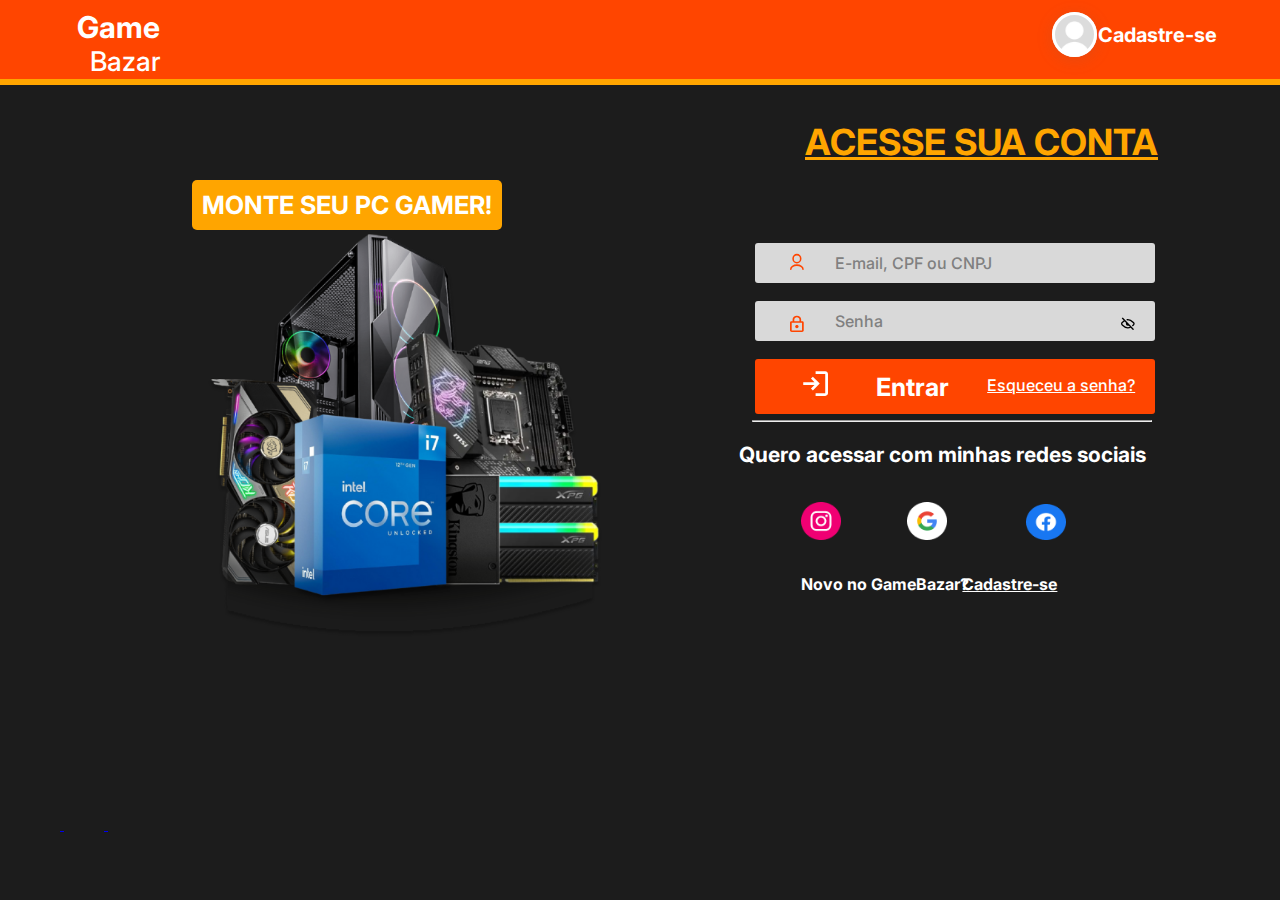
<file: index.html>
<!DOCTYPE html>
<html lang="en">
<head>
    <meta charset="UTF-8">
    <meta name="viewport" content="width=device-width, initial-scale=1.0">
    <link rel="stylesheet" href="style.css">
    <link rel="stylesheet" href="https://fonts.googleapis.com/css2?family=Inter:wght@400;700&display=swap">
    <title>Tela de login do Game Bazar</title>
</head>
<body>
    <header>
         <!-- Logo do projeto Game Bazar -->
        <div>
            <span class="game">Game</span>
            <span class="bazar">Bazar</span>

        </div>

        <!-- Ícone do usuário do projeto Game Bazar -->
        <div class="icon1">
            <!-- <img src="Pasta-imagens/Ellipse 6.png" alt="Ícone de usuário" -->

            <svg width="75" height="75" viewBox="0 0 100 100" fill="none" xmlns="http://www.w3.org/2000/svg" xmlns:xlink="http://www.w3.org/1999/xlink">
                <g filter="url(#filter0_d_1_18)">
                <circle cx="50" cy="46" r="30" fill="url(#pattern0_1_18)"/>
                <circle cx="50" cy="46" r="28" stroke="white" stroke-width="4"/>
                </g>
                <defs>
                <filter id="filter0_d_1_18" x="0" y="0" width="100" height="100" filterUnits="userSpaceOnUse" color-interpolation-filters="sRGB">
                <feFlood flood-opacity="0" result="BackgroundImageFix"/>
                <feColorMatrix in="SourceAlpha" type="matrix" values="0 0 0 0 0 0 0 0 0 0 0 0 0 0 0 0 0 0 127 0" result="hardAlpha"/>
                <feOffset dy="4"/>
                <feGaussianBlur stdDeviation="10"/>
                <feColorMatrix type="matrix" values="0 0 0 0 0.395833 0 0 0 0 0.395833 0 0 0 0 0.395833 0 0 0 0.15 0"/>
                <feBlend mode="normal" in2="BackgroundImageFix" result="effect1_dropShadow_1_18"/>
                <feBlend mode="normal" in="SourceGraphic" in2="effect1_dropShadow_1_18" result="shape"/>
                </filter>
                <pattern id="pattern0_1_18" patternContentUnits="objectBoundingBox" width="1" height="1">
                <use xlink:href="#image0_1_18" transform="scale(0.00416667)"/>
                </pattern>
                <image id="image0_1_18" width="240" height="240" xlink:href="[data-uri]"/>
                </defs>
            </svg>
        
        </div>
        
        <!--Entrar ou cadastrar, opoções do usuário-->
        <div class="div43">
            <span ><a href="telacadastro.html">Cadastre-se</a></span>
        </div>
        
    </header>

    <nav>
        <div>
            <a href="">ACESSE SUA CONTA</a>
        </div>
        <!--<div>
            <button type="submit" class="botao1" style="cursor: pointer">MONTE SEU PC GAMER!</button>
        </div>-->

    </nav>

    <!-- Loading Screen -->
    <div class="loading-screen" id="loadingScreen">
        <div class="loading-icon"></div>
        <p>Carregando...</p>
    </div>

    <!-- Conteúdo do site -->
    <div class="content" id="content" style="display: none;">
        <!-- O conteúdo do site será colocado aqui -->
        <main>
            <!--<div>
                <button type="submit" class="botao1" style="cursor: pointer">MONTE SEU PC GAMER!</button>
            </div>-->
            <div>
                <button type="submit" class="botao1">MONTE SEU PC GAMER!</button>
            </div>
    
            <div>
                <img src="Pasta-imagens/Montagem-de-pc-gamer 1.png" alt="Imagem de um PC" class="imagem1">
            </div>
            <div>
                <form class="form1">
                    <div class="div1">
                        <!-- <label for="email">E-mail, CPF ou CNPJ</label> -->
                        <span class="icon2">
                            <svg width="14" height="18" viewBox="0 0 18 21" fill="none" xmlns="http://www.w3.org/2000/svg">
                                <path d="M16.7019 19.697C16.7019 16.8287 13.1869 14.5034 8.85095 14.5034C4.51499 14.5034 1 16.8287 1 19.697M8.85095 11.3872C6.14097 11.3872 3.94411 9.06197 3.94411 6.19362C3.94411 3.32526 6.14097 1 8.85095 1C11.5609 1 13.7578 3.32526 13.7578 6.19362C13.7578 9.06197 11.5609 11.3872 8.85095 11.3872Z" stroke="#FF4500" stroke-width="2" stroke-linecap="round" stroke-linejoin="round"/>
                                </svg>
                        </span>
                        <input type="text" placeholder="E-mail, CPF ou CNPJ" required>
                        <!-- <input id="email" type="text" value="E-mail, CPF ou CNPJ" placeholder="E-mail, CPF ou CNPJ" required> -->
                    </div>
                    <br>
                    
                    <div class="div2">
                        <!-- <label for="senha">Senha</label> -->
                        <span class="icon3">
                            <svg width="14" height="18" viewBox="0 0 16 19" fill="none" xmlns="http://www.w3.org/2000/svg">
                                <path d="M1.96274 18.697C1.42298 18.697 0.961086 18.5228 0.577044 18.1744C0.193002 17.826 0.000654245 17.4066 0 16.9163V8.01301C0 7.52332 0.192348 7.10427 0.577044 6.75586C0.961741 6.40744 1.42364 6.23293 1.96274 6.23234H2.9441V4.45167C2.9441 3.22004 3.42269 2.17034 4.37985 1.30256C5.33701 0.43478 6.49404 0.000593556 7.85095 0C9.20851 0 10.3659 0.434186 11.323 1.30256C12.2802 2.17093 12.7584 3.22064 12.7578 4.45167V6.23234H13.7392C14.2789 6.23234 14.7411 6.40685 15.1258 6.75586C15.5105 7.10487 15.7025 7.52392 15.7019 8.01301V16.9163C15.7019 17.406 15.5099 17.8254 15.1258 18.1744C14.7418 18.5234 14.2796 18.6976 13.7392 18.697H1.96274ZM1.96274 16.9163H13.7392V8.01301H1.96274V16.9163ZM7.85095 14.2453C8.3907 14.2453 8.85292 14.0711 9.23762 13.7227C9.62232 13.3743 9.81434 12.955 9.81368 12.4647C9.81368 11.975 9.62166 11.5559 9.23762 11.2075C8.85358 10.8591 8.39135 10.6846 7.85095 10.684C7.31119 10.684 6.8493 10.8585 6.46525 11.2075C6.08121 11.5565 5.88886 11.9756 5.88821 12.4647C5.88821 12.9544 6.08056 13.3737 6.46525 13.7227C6.84995 14.0717 7.31185 14.2459 7.85095 14.2453ZM4.90684 6.23234H10.7951V4.45167C10.7951 3.70973 10.5088 3.07907 9.93635 2.55971C9.36389 2.04035 8.66875 1.78067 7.85095 1.78067C7.03314 1.78067 6.338 2.04035 5.76554 2.55971C5.19307 3.07907 4.90684 3.70973 4.90684 4.45167V6.23234Z" fill="#FF4500"/>
                                </svg>
            
                        </span>
                        <input type="password" placeholder="Senha">
                        <!-- <input id="senha" type="password" value="Senha" placeholder="Senha"> -->
                        
                        <span class="icon4">
                           <svg width="14" height="18" viewBox="0 0 21 19" fill="none" xmlns="http://www.w3.org/2000/svg">
                                <path d="M2.33109 1L18.1414 17.2583M14.6829 13.9618C13.3463 14.7022 11.8357 15.2259 10.2362 15.2259C6.74745 15.2259 3.68124 12.7342 1.9229 10.9367C1.45877 10.4622 1.22673 10.225 1.07902 9.75927C0.973676 9.42715 0.973643 8.83097 1.07902 8.49887C1.22678 8.0332 1.45929 7.79541 1.92435 7.32007C2.8106 6.41422 4.02884 5.33242 5.46578 4.48207M17.6473 11.8051C17.9764 11.5075 18.2778 11.2146 18.5483 10.9382L18.5512 10.9351C19.0143 10.4617 19.2464 10.2244 19.3939 9.75976C19.4993 9.42766 19.499 8.83124 19.3937 8.49913C19.246 8.0336 19.0137 7.7957 18.5499 7.32153C16.7916 5.52395 13.725 3.03228 10.2362 3.03228C9.90275 3.03228 9.57311 3.05505 9.2481 3.09781M11.5435 10.6534C11.1951 10.9696 10.7375 11.1614 10.2362 11.1614C9.14477 11.1614 8.25996 10.2515 8.25996 9.12914C8.25996 8.58093 8.47104 8.08361 8.81419 7.71805" stroke="black" stroke-width="2" stroke-linecap="round" stroke-linejoin="round"/>
                                </svg>
                                
                        </span>
                    </div>
                    <br>
                    
                    
                    <div class="div3">
                        <button type="submit" class="botao2">
                            <span class="icon5">
                                <svg xmlns="http://www.w3.org/2000/svg" height="33px" viewBox="0 -960 960 960" width="33px" fill="#ffffff"><path d="M480-120v-80h280v-560H480v-80h280q33 0 56.5 23.5T840-760v560q0 33-23.5 56.5T760-120H480Zm-80-160-55-58 102-102H120v-80h327L345-622l55-58 200 200-200 200Z"/></svg>
            
                            </span>
                            Entrar</button>
                    </div>
                
                </form>
                
                <div class="div4">
                    <a href="">Esqueceu a senha?</a>
                </div>
                <div class="div5">
                    <hr class="hr1">
                </div>
                
            </div>
            
           
        </main>
        <footer>
            <p class="p1">
                Quero acessar com minhas redes sociais
            </p>
            <div class="redes-sociais">
                <a href="link-para-o-login-instagram" aria-label="Entrar com Instagram">
                    <img src="Pasta-imagens/Imagem do instagram.png" alt="Imagem do instagram" class="imagem2">
                </a>
    
                <a href="link-para-login-google" aria-label="Entrar com Google">
                    <img src="Pasta-imagens/Imagem do google.png" alt="Imagem do google" class="imagem3">
                </a>
    
                <a href="link-para-login-facebook" aria-label="Entrar com Facebook">
                    <img src="Pasta-imagens/Imagem do facebook.png" alt="Imagem do facebook" class="imagem4">
                </a>
    
            </div>
            
            <h5 class="doh01">Novo no GameBazar?</h5>
            <div class="div6">
                <a href="telacadastro.html">Cadastre-se</a>
            </div>
    
        </footer>
    </div>
    <script src="javascript/script.js"></script>
</body>
</html>
</file>
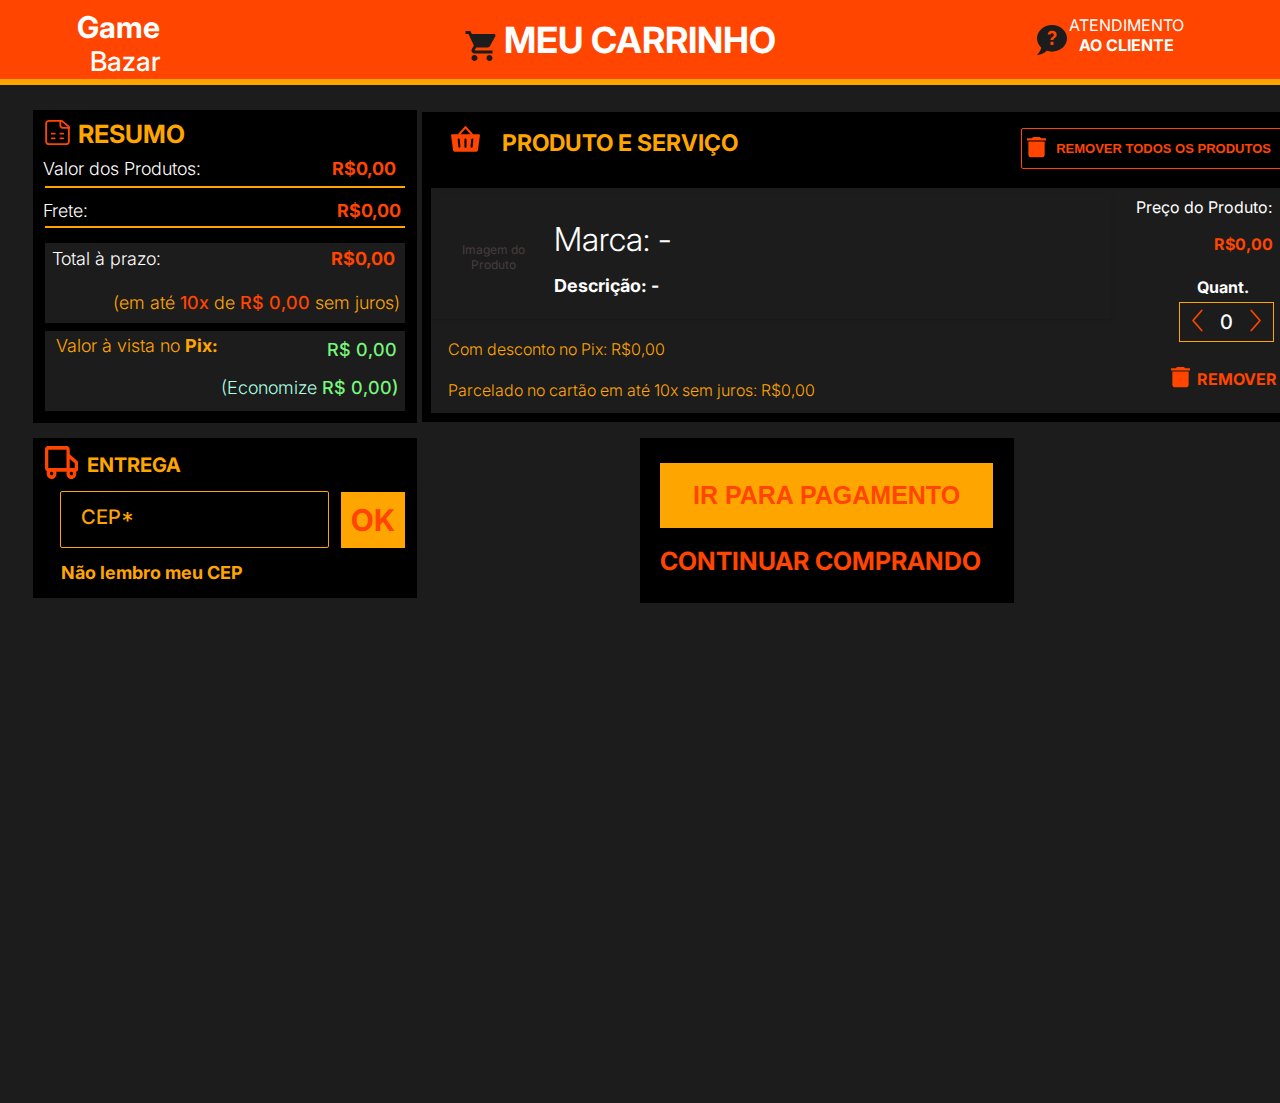
<file: index1.html>
<!DOCTYPE html>
<html lang="pt-br">
<head>
    <meta charset="UTF-8">
    <meta name="viewport" content="width=device-width, initial-scale=1.0">
    <link rel="stylesheet" href="style1.css">
    <link rel="stylesheet" href="https://fonts.googleapis.com/css2?family=Inter:wght@400;700&display=swap">
    <title>Tela de carrinho do Game Bazar</title>
</head>
<body>
    <header>
        <!-- Logo do projeto Game Bazar -->
        <div>
            <span class="game">Game</span>
            <span class="bazar">Bazar</span>

        </div>
        
        <div class="div1">
            <svg width="36" height="36" viewBox="0 0 50 50" fill="none" xmlns="http://www.w3.org/2000/svg">
            <path d="M35.4167 37.5C33.1042 37.5 31.25 39.3542 31.25 41.6667C31.25 42.7718 31.689 43.8316 32.4704 44.613C33.2518 45.3944 34.3116 45.8334 35.4167 45.8334C36.5217 45.8334 37.5815 45.3944 38.3629 44.613C39.1443 43.8316 39.5833 42.7718 39.5833 41.6667C39.5833 40.5616 39.1443 39.5018 38.3629 38.7204C37.5815 37.939 36.5217 37.5 35.4167 37.5ZM2.08333 4.16669V8.33335H6.25L13.75 24.1459L10.9167 29.25C10.6042 29.8334 10.4167 30.5209 10.4167 31.25C10.4167 32.3551 10.8556 33.4149 11.6371 34.1963C12.4185 34.9777 13.4783 35.4167 14.5833 35.4167H39.5833V31.25H15.4583C15.3202 31.25 15.1877 31.1951 15.09 31.0975C14.9924 30.9998 14.9375 30.8673 14.9375 30.7292C14.9375 30.625 14.9583 30.5417 15 30.4792L16.875 27.0834H32.3958C33.9583 27.0834 35.3333 26.2084 36.0417 24.9375L43.5 11.4584C43.6458 11.125 43.75 10.7709 43.75 10.4167C43.75 9.86415 43.5305 9.33425 43.1398 8.94355C42.7491 8.55285 42.2192 8.33335 41.6667 8.33335H10.8542L8.89583 4.16669M14.5833 37.5C12.2708 37.5 10.4167 39.3542 10.4167 41.6667C10.4167 42.7718 10.8556 43.8316 11.6371 44.613C12.4185 45.3944 13.4783 45.8334 14.5833 45.8334C15.6884 45.8334 16.7482 45.3944 17.5296 44.613C18.311 43.8316 18.75 42.7718 18.75 41.6667C18.75 40.5616 18.311 39.5018 17.5296 38.7204C16.7482 37.939 15.6884 37.5 14.5833 37.5Z" fill="#1C1C1C"/>
            </svg>
    
        </div>

        <h3 class="meuCarrinho">MEU CARRINHO</h3>

        <div class="div2">
            <svg width="30" height="30" viewBox="0 0 36 36" fill="none" xmlns="http://www.w3.org/2000/svg">
            <path d="M18 0C8.1 0 0 7.2 0 16C0 20.2 1.8 24.2 5.04 27C5.04 28.2 4.32 31.4 0 36C0 36 6.3 36 11.7 31C13.68 31.6 15.84 32 18 32C27.9 32 36 24.8 36 16C36 7.2 27.9 0 18 0ZM19.8 24H16.2V20H19.8V24ZM23.04 14C22.5 14.8 21.78 15.2 21.06 15.6C20.52 16 20.34 16.2 20.16 16.6C19.8 17 19.8 17.4 19.8 18H16.2C16.2 17 16.38 16.4 16.74 15.8C17.1 15.4 17.82 14.8 18.72 14.2C19.26 14 19.62 13.6 19.8 13.2C19.98 12.8 20.16 12.2 20.16 11.8C20.16 11.2 19.98 10.8 19.62 10.4C19.26 10 18.72 9.8 18.18 9.8C17.64 9.8 17.28 10 16.92 10.2C16.56 10.4 16.38 10.8 16.38 11.4H12.78C12.96 10 13.5 8.8 14.4 8C15.3 7.2 16.56 7 18.18 7C19.8 7 21.24 7.4 22.14 8.2C23.04 9 23.58 10.2 23.58 11.6C23.76 12.4 23.58 13.2 23.04 14Z" fill="#1C1C1C"/>
            </svg>

        </div>

       
    </header>

    <nav>
        <div class="div3">
            <a href="index6.html" class="atendimento-cliente">
                <span class="atendimento">ATENDIMENTO</span>
                <span class="cliente">AO CLIENTE</span>
            </a>
        </div>

    </nav>

    <main>
        <div class="quadro1">
            <div class="div4">
                <svg width="25" height="25.5" viewBox="0 0 27 28" fill="none" xmlns="http://www.w3.org/2000/svg">
                    <path d="M18.1875 1H4.125C3.2962 1 2.50134 1.26919 1.91529 1.74836C1.32924 2.22753 1 2.87743 1 3.55507V23.9957C1 24.6733 1.32924 25.3232 1.91529 25.8024C2.50134 26.2815 3.2962 26.5507 4.125 26.5507H22.875C23.7038 26.5507 24.4987 26.2815 25.0847 25.8024C25.6708 25.3232 26 24.6733 26 23.9957V7.38768L18.1875 1Z" stroke="#FF4500" stroke-width="2" stroke-linecap="round" stroke-linejoin="round"/>
                    <path d="M16.625 1V6.11015C16.625 6.7878 16.9542 7.43769 17.5403 7.91686C18.1263 8.39603 18.9212 8.66522 19.75 8.66522H26M7.25 15.0529H10.375M16.625 15.0529H19.75M7.25 20.1631H10.375M16.625 20.1631H19.75" stroke="#FF4500" stroke-width="2" stroke-linecap="round" stroke-linejoin="round"/>
                </svg>
                <h4>RESUMO</h4>
            </div>
    
            <div>
                <span class="span1">Valor dos Produtos:</span>
                <span class="span2">R$0,00</span>
                <hr class="hr1">
                <span class="span3">Frete:</span>
                <span class="span4">R$0,00</span>
                <hr class="hr2">
                <div class="quadro1e2">  <!-- O quadro 2 está dentro do quadro 1 -->
                    <div>
                        <span class="span5">Total à prazo:</span>
                        <span class="span6">R$0,00</span>
                    </div>
                    
                    <!-- <div id="parcelamento" style="display: none">
                        <span class="span7">
                            <span class="light-font">(em até </span>
                            <span class="medium-font">10x </span>
                            <span class="light-font">de </span>
                            <span class="medium-font">R$ 0,00 </span>
                            <span class="light-font">sem juros)</span>
                            
                        </span>
                    </div> -->

                    <div>
                        <span class="span7">
                            <span class="light-font">(em até </span>
                            <span class="medium-font">10x </span>
                            <span class="light-font">de </span>
                            <span class="medium-font">R$ 0,00 </span>
                            <span class="light-font">sem juros)</span>
                        </span>
                    </div>

                </div> 

                <div class="quadro1e3">
                    <div class="div5">
                        <span class="span-light">Valor à vista no </span>
                        <span class="span-bold">Pix:</span>
                        <span class="span8">R$ 0,00</span>
                    </div>

                    <!-- <div id="economize" style="display: none;">
                        <span>(Economize R$ 0,00)</span>

                    </div> -->

                    <div class="div6">
                        <span class="span9-light">(Economize </span>
                        <span class="span10-medium">R$ 0,00)</span>
                    </div>

                </div>
            </div>
        </div>

        <div class="quadro2">
            <div>
                <svg width="33" height="33" viewBox="0 0 33 33" fill="none" xmlns="http://www.w3.org/2000/svg">
                <path d="M32.3401 15.0503L24.7509 8.27585V3.66188C24.7914 2.73715 24.4997 1.83237 23.9399 1.14592C23.3801 0.459478 22.5979 0.0473858 21.7648 0H2.95695C2.12968 0.0566852 1.35585 0.472809 0.80309 1.15822C0.250331 1.84364 -0.0368387 2.74315 0.00379207 3.66188V21.9713C-0.0115202 22.6984 0.168599 23.414 0.521188 24.0271C0.873778 24.6401 1.38287 25.1227 1.98356 25.4135C1.67973 26.2384 1.56131 27.133 1.63853 28.02C1.71576 28.9071 1.9863 29.7599 2.42682 30.505C2.86734 31.2502 3.46461 31.8651 4.16709 32.2969C4.86957 32.7287 5.65616 32.9642 6.45899 32.9833C7.26182 33.0024 8.05679 32.8045 8.77528 32.4065C9.49378 32.0085 10.1142 31.4225 10.5831 30.699C11.052 29.9755 11.3552 29.1363 11.4666 28.2537C11.578 27.3712 11.4942 26.4718 11.2225 25.6332H21.7153C21.444 26.4628 21.3568 27.3528 21.4611 28.2278C21.5655 29.1028 21.8582 29.937 22.3147 30.6598C22.7712 31.3825 23.3778 31.9726 24.0834 32.3799C24.7889 32.7873 25.5725 33 26.3678 33C27.1631 33 27.9466 32.7873 28.6522 32.3799C29.3577 31.9726 29.9644 31.3825 30.4208 30.6598C30.8773 29.937 31.1701 29.1028 31.2744 28.2278C31.3788 27.3528 31.2916 26.4628 31.0202 25.6332H31.3502C31.7877 25.6332 32.2074 25.4403 32.5168 25.0969C32.8262 24.7535 33 24.2878 33 23.8022V16.4785C32.9949 16.2004 32.9329 15.9273 32.8186 15.6799C32.7042 15.4324 32.5406 15.2171 32.3401 15.0503ZM29.7004 17.3573V21.9713H24.7509V12.9631L29.7004 17.3573ZM8.25284 27.4641C8.25284 27.8262 8.15608 28.1802 7.9748 28.4813C7.79352 28.7824 7.53585 29.0171 7.23439 29.1557C6.93293 29.2943 6.6012 29.3305 6.28117 29.2599C5.96114 29.1892 5.66717 29.0148 5.43644 28.7588C5.20571 28.5027 5.04858 28.1765 4.98492 27.8213C4.92127 27.4661 4.95394 27.098 5.07881 26.7634C5.20368 26.4289 5.41514 26.1429 5.68645 25.9417C5.95776 25.7405 6.27673 25.6332 6.60303 25.6332C7.04059 25.6332 7.46023 25.8261 7.76963 26.1694C8.07903 26.5128 8.25284 26.9785 8.25284 27.4641ZM16.5019 21.9713H3.30341V3.66188H21.4513V21.9713H16.5019ZM28.0506 27.4641C28.0506 27.8262 27.9538 28.1802 27.7725 28.4813C27.5912 28.7824 27.3336 29.0171 27.0321 29.1557C26.7306 29.2943 26.3989 29.3305 26.0789 29.2599C25.7589 29.1892 25.4649 29.0148 25.2342 28.7588C25.0034 28.5027 24.8463 28.1765 24.7826 27.8213C24.719 27.4661 24.7517 27.098 24.8765 26.7634C25.0014 26.4289 25.2129 26.1429 25.4842 25.9417C25.7555 25.7405 26.0745 25.6332 26.4008 25.6332C26.8383 25.6332 27.258 25.8261 27.5674 26.1694C27.8768 26.5128 28.0506 26.9785 28.0506 27.4641Z" fill="#FF4500"/>
                </svg>

                <h4>ENTREGA</h4>
    
            </div>

            <div>
                <label for="cep"></label>
                <input class="input1" type="text" id="cep" name="cep" placeholder="CEP*" maxlength="9">
                <button class="button1" type="button" id="enviarCep">OK</button>
                <a class="a1" href="#" id="nãoLembroCep">Não lembro meu CEP</a>

            </div>

        </div>

        <div class="quadro3">
            <div class="divIcone">
                <svg width="33" height="33" viewBox="0 0 33 33" fill="none" xmlns="http://www.w3.org/2000/svg">
                <path d="M30.6797 10.6644C30.5832 10.5542 30.4643 10.4657 30.3309 10.4051C30.1975 10.3444 30.0528 10.3128 29.9062 10.3125H24.1867L17.2734 2.41439C17.1767 2.30466 17.0576 2.21677 16.9243 2.15658C16.7909 2.09638 16.6463 2.06525 16.5 2.06525C16.3537 2.06525 16.209 2.09638 16.0757 2.15658C15.9423 2.21677 15.8233 2.30466 15.7266 2.41439L8.81331 10.3125H3.09374C2.94677 10.3125 2.80149 10.3439 2.66765 10.4046C2.5338 10.4653 2.41448 10.5539 2.31769 10.6645C2.22089 10.7751 2.14884 10.9051 2.10639 11.0458C2.06393 11.1865 2.05204 11.3347 2.07152 11.4804L4.01413 26.0545C4.0819 26.5491 4.32612 27.0026 4.70181 27.3314C5.0775 27.6602 5.55935 27.8421 6.05859 27.8437H26.9414C27.4406 27.8421 27.9225 27.6602 28.2982 27.3314C28.6739 27.0026 28.9181 26.5491 28.9859 26.0545L30.9285 11.4804C30.9476 11.3345 30.9353 11.1862 30.8924 11.0454C30.8495 10.9047 30.777 10.7748 30.6797 10.6644ZM10.5187 23.7187C10.484 23.7207 10.4491 23.7207 10.4143 23.7187C10.1578 23.72 9.90998 23.6256 9.71929 23.454C9.5286 23.2824 9.40873 23.0459 9.38308 22.7906L8.6612 15.5719C8.63385 15.2997 8.71573 15.0279 8.88882 14.8161C9.06191 14.6043 9.31204 14.47 9.58417 14.4426C9.85631 14.4153 10.1282 14.4972 10.3399 14.6702C10.5517 14.8433 10.686 15.0935 10.7134 15.3656L11.4353 22.5844C11.4641 22.8563 11.3838 23.1286 11.2119 23.3413C11.0401 23.5541 10.7907 23.6898 10.5187 23.7187ZM17.5312 22.6875C17.5312 22.961 17.4226 23.2233 17.2292 23.4167C17.0358 23.6101 16.7735 23.7187 16.5 23.7187C16.2265 23.7187 15.9642 23.6101 15.7708 23.4167C15.5774 23.2233 15.4687 22.961 15.4687 22.6875V15.4687C15.4687 15.1952 15.5774 14.9329 15.7708 14.7395C15.9642 14.5461 16.2265 14.4375 16.5 14.4375C16.7735 14.4375 17.0358 14.5461 17.2292 14.7395C17.4226 14.9329 17.5312 15.1952 17.5312 15.4687V22.6875ZM11.5539 10.3125L16.5 4.65994L21.4461 10.3125H11.5539ZM24.3323 15.5719L23.6105 22.7906C23.5849 23.0448 23.466 23.2804 23.2766 23.4518C23.0873 23.6233 22.8411 23.7184 22.5857 23.7187C22.5509 23.7207 22.516 23.7207 22.4812 23.7187C22.3465 23.7052 22.2157 23.6652 22.0964 23.6012C21.9771 23.5371 21.8716 23.4501 21.7859 23.3453C21.7002 23.2404 21.636 23.1197 21.5969 22.99C21.5579 22.8604 21.5447 22.7243 21.5583 22.5895L22.2801 15.3708C22.3075 15.0986 22.4418 14.8485 22.6536 14.6754C22.8654 14.5023 23.1372 14.4204 23.4094 14.4478C23.6815 14.4751 23.9316 14.6095 24.1047 14.8212C24.2778 15.033 24.3597 15.3049 24.3323 15.577V15.5719Z" fill="#FF4500"/>
                </svg>

                <h4>PRODUTO E SERVIÇO</h4>
    
            </div>
            
            <div class="removerTodosProdutos">
                <button class="removerBtn">
                    <svg width="19" height="21" viewBox="0 0 19 21" fill="none" xmlns="http://www.w3.org/2000/svg">
                    <path d="M19.0069 1.12905H14.2552L12.8975 0H6.10936L4.75173 1.12905H0V3.38714H19.0069M1.35764 18.0648C1.35764 18.6636 1.64371 19.238 2.15292 19.6615C2.66213 20.0849 3.35277 20.3228 4.07291 20.3228H14.934C15.6541 20.3228 16.3448 20.0849 16.854 19.6615C17.3632 19.238 17.6493 18.6636 17.6493 18.0648V4.51619H1.35764V18.0648Z" fill="#FF4500"/>
                    </svg>
                    <h4>REMOVER TODOS OS PRODUTOS</h4>
    
                </button>
            </div>

            <div class="quadro3e1">

                <!-- <div class="imagemProdutoCarrinho" id="produtoCarrinho">
                    <div class="imagemProdutoCarrinho-placeholder">
                        <p>Imagem do Produto</p>

                    </div>
                    <div class="informacaoImagemProdutoCarrinho-placeholder">
                        <p>Marca: -</p>
                        <p>Descrição: -</p>

                    </div>
                </div> -->

                <!-- Input para "simular" a adição ao carrinho -->
                <!-- <input type="checkbox" id="mostrarCarrinho"> -->

                <!-- Estrutura do carrinho -->
                <div class="imagemProdutoCarrinho">
                    <div class="imagemProdutoCarrinho-placeholder">
                        <p>Imagem do Produto</p>
                    </div>
                    <div class="informacaoImagemProdutoCarrinho-placeholder">
                        <p>Marca: -</p>
                        <p>Descrição: -</p>
                    </div>
                </div>

                <div class="divDiv">
                    <h4>Com desconto no Pix: R$0,00</h4>
                    <h4>Parcelado no cartão em até 10x sem juros: R$0,00</h4>
                </div>

                <div class="preco">
                    <p>Preço do Produto:</p>
                    <span class="precoProduto">R$0,00</span>
                    
                </div>

                <div class="paraQuantidade">
                    <h4 class="quant">Quant.</h4>
                    <div class="quadroQuantidade">
                        <button class="buttonIcone1" type="button">
                            <span class="spanParaIcone">
                                <!-- <svg width="35" height="40" viewBox="0 0 35 40" fill="none" xmlns="http://www.w3.org/2000/svg">
                                <path d="M21.875 31.6667L11.6667 20L21.875 8.33337" stroke="#FF4500" stroke-width="2" stroke-linecap="round" stroke-linejoin="round"/>
                                </svg> -->
            
                                <svg class="iconDecrease" width="30" height="35" viewBox="0 0 35 40" fill="none" xmlns="http://www.w3.org/2000/svg">
                                <path d="M21.875 31.6667L11.6667 20L21.875 8.33337" stroke="#FF4500" stroke-width="2" stroke-linecap="round" stroke-linejoin="round"/>
                                </svg>
                                    
                            </span>
                       </button>

                        <span class="paraValor">0</span>
                       
                        <button class="buttonIcone2" type="button">
                            <span class="spanParaIcone1">
                                <svg class="iconIncrease" width="30" height="35" viewBox="0 0 35 40" fill="none" xmlns="http://www.w3.org/2000/svg">
                                <path d="M13.125 8.33337L23.3333 20L13.125 31.6667" stroke="#FF4500" stroke-width="2" stroke-linecap="round" stroke-linejoin="round"/>
                                </svg>
                
                            </span>

                        </button>

                    </div>
                </div>

                <div class="removerProduto">
                    <a href="#" class="removerProdutoEspecifico">
                        <svg width="19" height="21" viewBox="0 0 19 21" fill="none" xmlns="http://www.w3.org/2000/svg">
                            <path d="M19.0069 1.12905H14.2552L12.8975 0H6.10936L4.75173 1.12905H0V3.38714H19.0069M1.35764 18.0648C1.35764 18.6636 1.64371 19.238 2.15292 19.6615C2.66213 20.0849 3.35277 20.3228 4.07291 20.3228H14.934C15.6541 20.3228 16.3448 20.0849 16.854 19.6615C17.3632 19.238 17.6493 18.6636 17.6493 18.0648V4.51619H1.35764V18.0648Z" fill="#FF4500"/>
                            </svg>
                           
                            <h4> REMOVER</h4>

                    </a>

                </div>

            </div>

        </div>

        <div class="quadro4">
            <a href="index5.html">
                <button class="irPagamento">IR PARA PAGAMENTO</button>
            </a>
            <a href="index2.html" class="continuarComprando">CONTINUAR COMPRANDO</a>
        </div>
    </main>
    <footer>

    </footer>
</body>
</html>
</file>
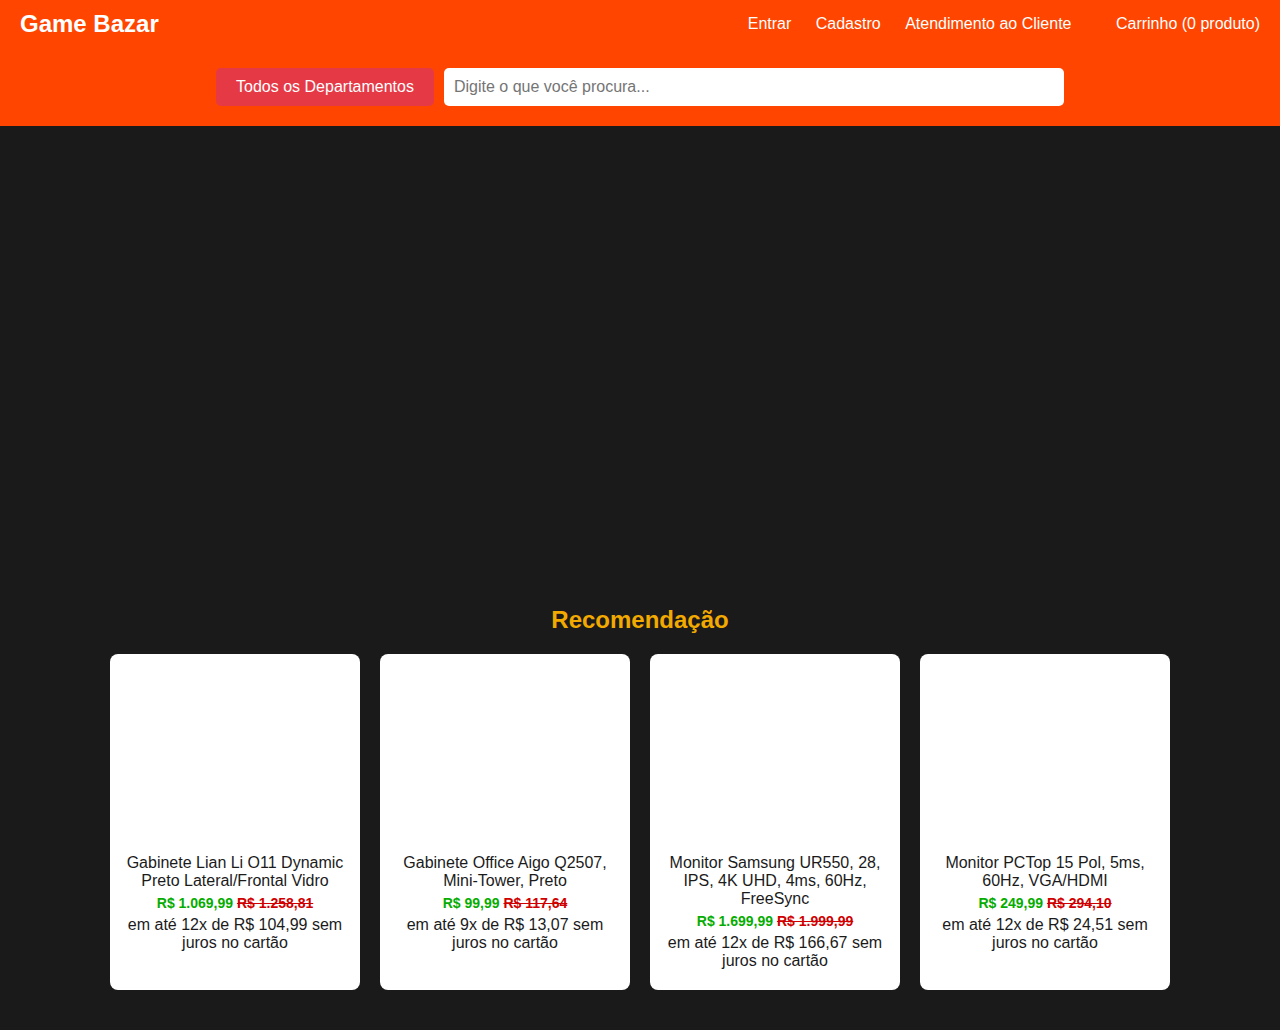
<file: index2.html>
<!DOCTYPE html>
<html lang="pt-br">
<head>
    <meta charset="UTF-8">
    <meta name="viewport" content="width=device-width, initial-scale=1.0">
    <title>Game Bazar</title>
    <link rel="stylesheet" href="styles2.css">
</head>
<body>
    <header>
        <div class="top-bar">
            <h1>Game Bazar</h1>
            <div class="user-options">
                <!-- Link para a tela de Login -->
                <a href="index.html">Entrar</a>
        
                <!-- Link para a tela de Cadastro -->
                <a href="telacadastro.html">Cadastro</a>
        
                <!-- Link para Atendimento ao Cliente -->
                <a href="index6.html">Atendimento ao Cliente</a>
        
                <!-- Link para a tela do Carrinho -->
                <a href="index3.html" class="cart1">Carrinho <a href="index1.html" class="cart2">(0 produto)</a></a>
            </div>
        </div>
        
        <div class="search-bar">
            <a href="index4.html">
                <button class="departments">Todos os Departamentos</button>
            </a>
            <input type="text" placeholder="Digite o que você procura...">
        </div>
        
    </header>

    <!-- Loading Screen -->
    <div class="loading-screen" id="loadingScreen">
        <div class="loading-icon"></div>
        <p>Carregando...</p>
    </div>

    <!-- Conteúdo do site -->
    <div class="content" id="content" style="display: none;">
        <!-- O conteúdo do site será colocado aqui -->
        <main>
            <div class="banner"></div>
            
            <section class="products">
                <h2>Recomendação</h2>
                <div class="product-list">
                    <div class="product-item item1">
                        <p>Gabinete Lian Li O11 Dynamic Preto Lateral/Frontal Vidro</p>
                        <p class="price">R$ 1.069,99 <span class="old-price">R$ 1.258,81</span></p>
                        <p>em até 12x de R$ 104,99 sem juros no cartão</p>
                    </div>
                    
                    <div class="product-item item2">
                        <p>Gabinete Office Aigo Q2507, Mini-Tower, Preto</p>
                        <p class="price">R$ 99,99 <span class="old-price">R$ 117,64</span></p>
                        <p>em até 9x de R$ 13,07 sem juros no cartão</p>
                    </div>
                    
                    <div class="product-item item3">
                        <p>Monitor Samsung UR550, 28, IPS, 4K UHD, 4ms, 60Hz, FreeSync</p>
                        <p class="price">R$ 1.699,99 <span class="old-price">R$ 1.999,99</span></p>
                        <p>em até 12x de R$ 166,67 sem juros no cartão</p>
                    </div>
                    
                    <div class="product-item item4">
                        <p>Monitor PCTop 15 Pol, 5ms, 60Hz, VGA/HDMI</p>
                        <p class="price">R$ 249,99 <span class="old-price">R$ 294,10</span></p>
                        <p>em até 12x de R$ 24,51 sem juros no cartão</p>
                    </div>
                </div>
            </section>
        </main>
    </div>
    <script src="javascript/script.js"></script>
</body>
</html>
</file>
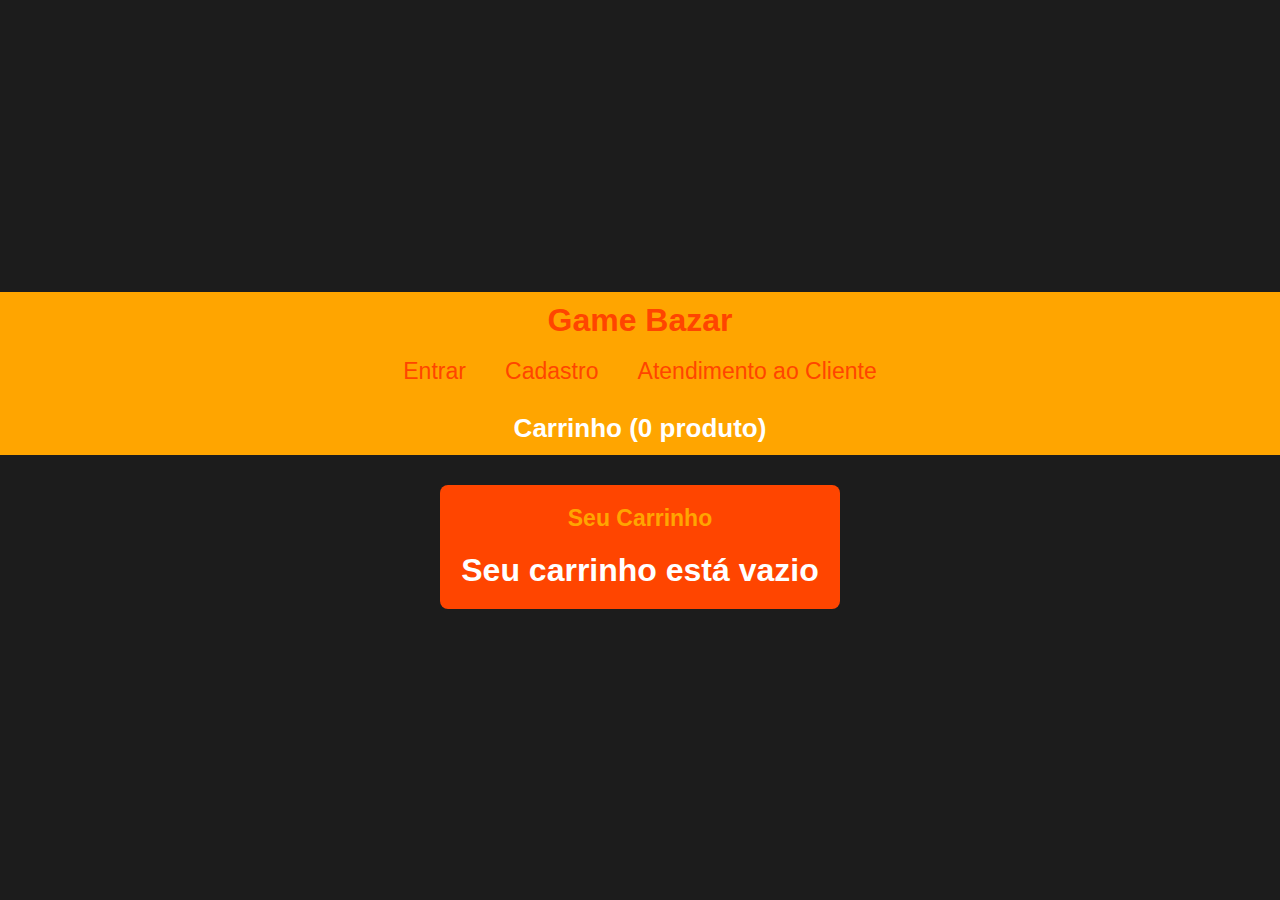
<file: index3.html>
<!DOCTYPE html>
<html lang="pt-br">
<head>
    <meta charset="UTF-8">
    <meta name="viewport" content="width=device-width, initial-scale=1.0">
    <title>Seu Carrinho</title>
    <link rel="stylesheet" href="style3.css">
</head>
<body>

    <div class="top-bar">
        <h1>Game Bazar</h1>
        <div class="user-options">
            <a href="index.html">Entrar</a>
            <a href="telacadastro.html">Cadastro</a>
            <a href="index6.html">Atendimento ao Cliente</a>
            <div class="cart">
                <a href="#" id="cart-link">Carrinho (0 produto)</a>
            </div>
        </div>
    </div>

    <div class="cart-container" id="cart-container">
        <h2>Seu Carrinho</h2>
        <p id="empty-message">Seu carrinho está vazio</p>
    </div>

</body>
</html>
</file>
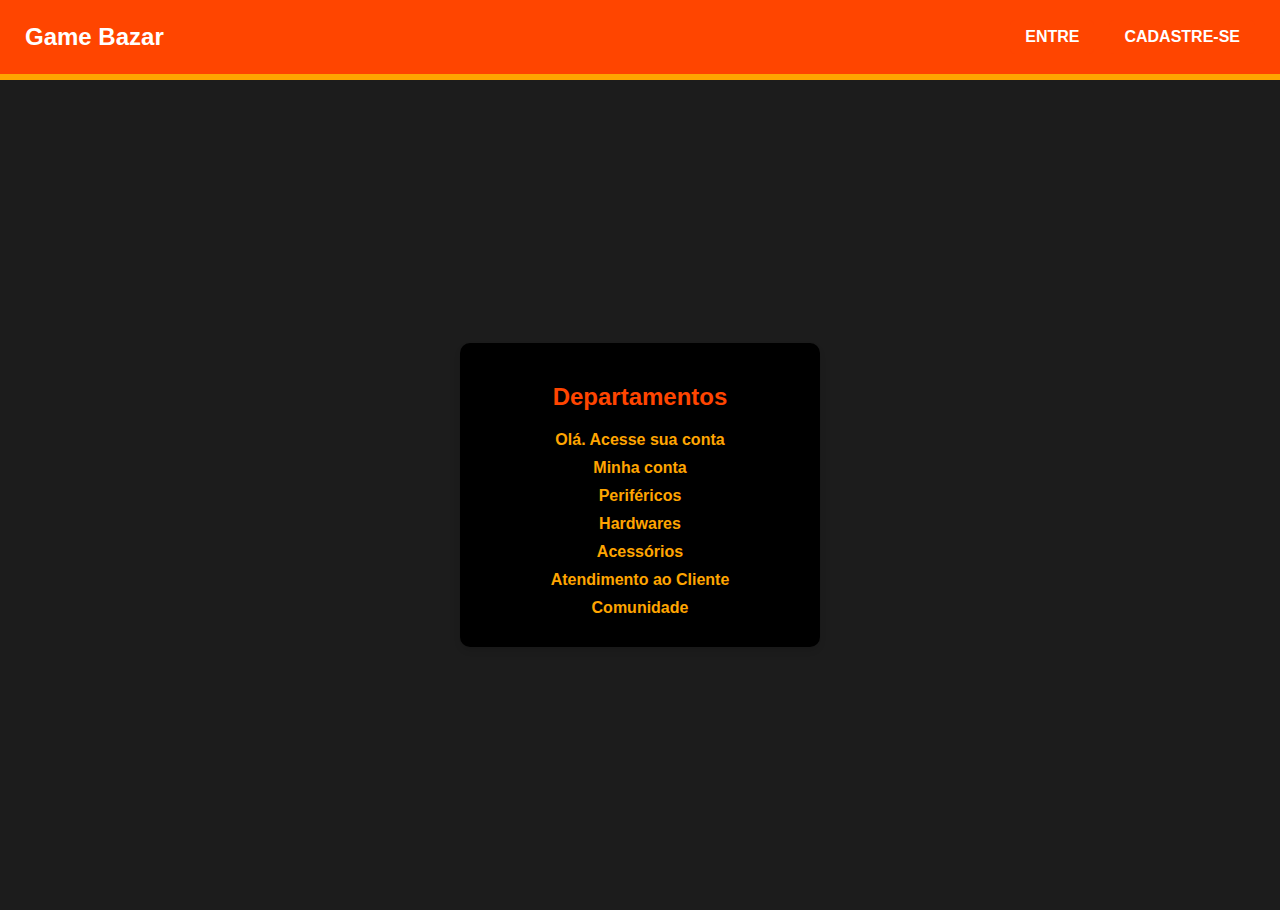
<file: index4.html>
<!DOCTYPE html>
<html lang="en">
<head>
    <meta charset="UTF-8">
    <meta name="viewport" content="width=device-width, initial-scale=1.0">
    <title>Departamentos - Game Bazar</title>
    <link rel="stylesheet" href="style4.css">
</head>
<body>
    <header class="top-bar">
        <h1>Game Bazar</h1>
        <div class="user-options">
            <a href="index.html" class="login-btn">ENTRE</a>
            <a href="telacadastro.html" class="signup-btn">CADASTRE-SE</a>
        </div>
    </header>
    <main class="departments-container">
        <div class="departments">
            <h2>Departamentos</h2>
            <ul>
                <li><a href="#">Olá. Acesse sua conta</a></li>
                <li><a href="#">Minha conta</a></li>
                <li><a href="#">Periféricos</a></li>
                <li><a href="#">Hardwares</a></li>
                <li><a href="#">Acessórios</a></li>
                <li><a href="#">Atendimento ao Cliente</a></li>
                <li><a href="#">Comunidade</a></li>
            </ul>
        </div>
    </main>
</body>
</html>
</file>
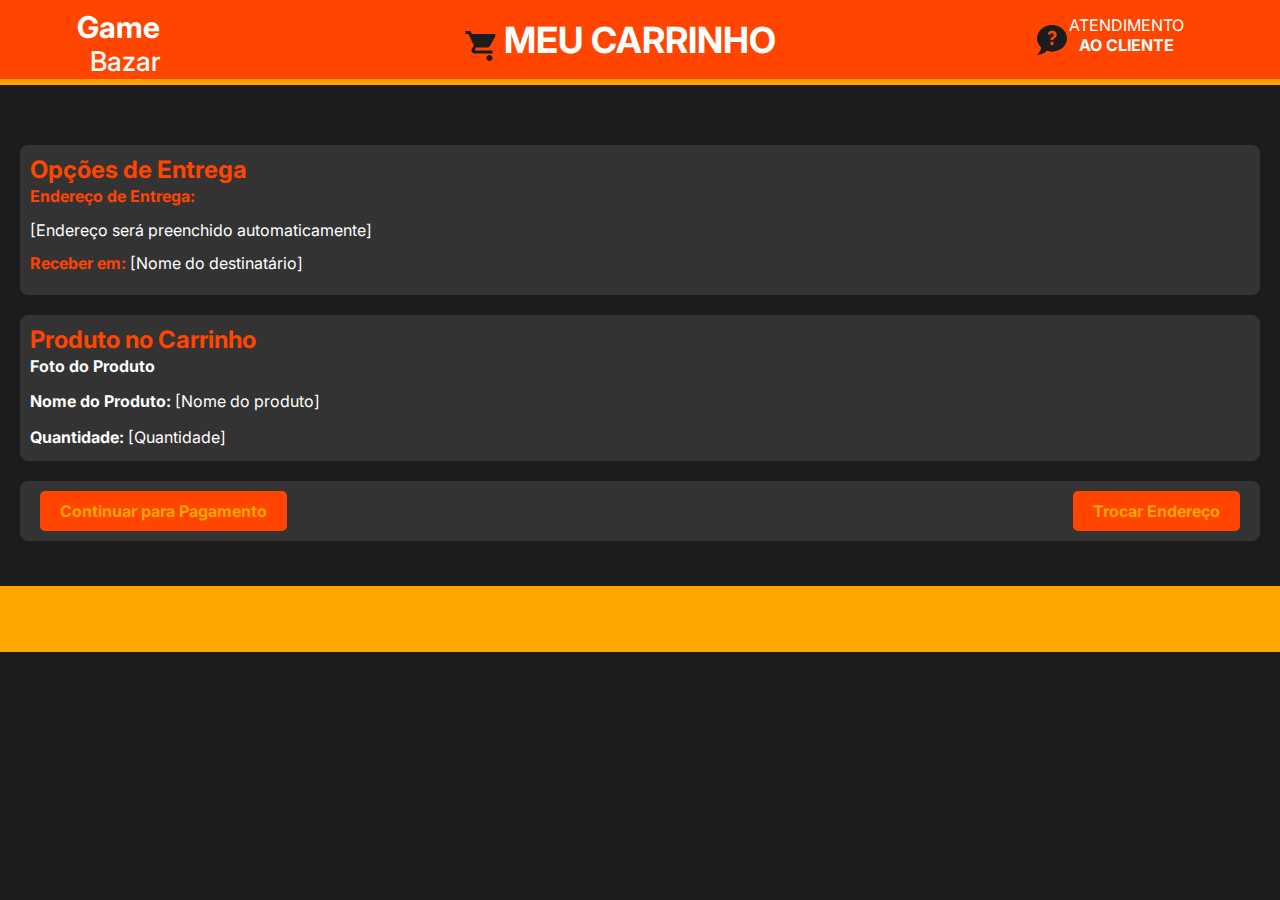
<file: index5.html>
<!DOCTYPE html>
<html lang="pt-br">
<head>
    <meta charset="UTF-8">
    <meta name="viewport" content="width=device-width, initial-scale=1.0">
    <link rel="stylesheet" href="style5.css">
    <link rel="stylesheet" href="https://fonts.googleapis.com/css2?family=Inter:wght@400;700&display=swap">
    <title>Tela de carrinho do Game Bazar</title>
</head>
<body>
    <header>
        <div>
            <span class="game">Game</span>
            <span class="bazar">Bazar</span>
        </div>
        <div class="div1">
            <!-- Ícone do carrinho de compras (SVG) -->
            <svg width="36" height="36" viewBox="0 0 50 50" fill="none" xmlns="http://www.w3.org/2000/svg">
                <path d="M35.4167 37.5C33.1042 37.5 31.25 39.3542 31.25 41.6667C31.25 42.7718 31.689 43.8316 32.4704 44.613C33.2518 45.3944 34.3116 45.8334 35.4167 45.8334C36.5217 45.8334 37.5815 45.3944 38.3629 44.613C39.1443 43.8316 39.5833 42.7718 39.5833 41.6667C39.5833 40.5616 39.1443 39.5018 38.3629 38.7204C37.5815 37.939 36.5217 37.5 35.4167 37.5ZM2.08333 4.16669V8.33335H6.25L13.75 24.1459L10.9167 29.25C10.6042 29.8334 10.4167 30.5209 10.4167 31.25C10.4167 32.3551 10.8556 33.4149 11.6371 34.1963C12.4185 34.9777 13.4783 35.4167 14.5833 35.4167H39.5833V31.25H15.4583C15.3202 31.25 15.1877 31.1951 15.09 31.0975C14.9924 30.9998 14.9375 30.8673 14.9375 30.7292C14.9375 30.625 14.9583 30.5417 15 30.4792L16.875 27.0834H32.3958C33.9583 27.0834 35.3333 26.2084 36.0417 24.9375L43.5 11.4584C43.6458 11.125 43.75 10.7709 43.75 10.4167C43.75 9.86415 43.5305 9.33425 43.1398 8.94355C42.7491 8.55285 42.2192 8.33335 41.6667 8.33335H10.8542L8.89583 4.16669" fill="#1C1C1C"/>
            </svg>
        </div>

        <h3 class="meuCarrinho">MEU CARRINHO</h3>

        <div class="div2">
            <!-- Ícone do perfil ou outro ícone (SVG) -->
            <svg width="30" height="30" viewBox="0 0 36 36" fill="none" xmlns="http://www.w3.org/2000/svg">
                <path d="M18 0C8.1 0 0 7.2 0 16C0 20.2 1.8 24.2 5.04 27C5.04 28.2 4.32 31.4 0 36C0 36 6.3 36 11.7 31C13.68 31.6 15.84 32 18 32C27.9 32 36 24.8 36 16C36 7.2 27.9 0 18 0ZM19.8 24H16.2V20H19.8V24ZM23.04 14C22.5 14.8 21.78 15.2 21.06 15.6C20.52 16 20.34 16.2 20.16 16.6C19.8 17 19.8 17.4 19.8 18H16.2C16.2 17 16.38 16.4 16.74 15.8C17.1 15.4 17.82 14.8 18.72 14.2C19.26 14 19.62 13.6 19.8 13.2C19.98 12.8 20.16 12.2 20.16 11.8C20.16 11.2 19.98 10.8 19.62 10.4C19.26 10 18.72 9.8 18.18 9.8C17.64 9.8 17.28 10 16.92 10.2C16.56 10.4 16.38 10.8 16.38 11.4H12.78C12.96 10 13.5 8.8 14.4 8C15.3 7.2 16.56 7 18.18 7C19.8 7 21.24 7.4 22.14 8.2C23.04 9 23.58 10.2 23.58 11.6C23.76 12.4 23.58 13.2 23.04 14Z" fill="#1C1C1C"/>
            </svg>
        </div>
    </header>

    <nav>
        <div class="div3">
            <a href="index6.html" class="atendimento-cliente">
                <span class="atendimento">ATENDIMENTO</span>
                <span class="cliente">AO CLIENTE</span>
            </a>
        </div>
    </nav>

    <main>
        <section class="opcoes-entrega">
            <h2>Opções de Entrega</h2>
            <div class="endereco-entrega">
                <p><strong>Endereço de Entrega:</strong></p>
                <p>[Endereço será preenchido automaticamente]</p>
                <p><strong>Receber em:</strong> [Nome do destinatário]</p>
            </div>
        </section>

        <section class="produto">
            <h2>Produto no Carrinho</h2>
            <div class="produto-info">
                <div class="produto-foto">
                    <p><strong>Foto do Produto</strong></p>
                    <div class="borda-foto">
                        <!-- A imagem do produto será inserida aqui -->
                    </div>
                </div>
                <p><strong>Nome do Produto:</strong> [Nome do produto]</p>
                <p><strong>Quantidade:</strong> [Quantidade]</p>
            </div>
        </section>

        <section class="acoes">
            <a href="index7.html">
                <button class="btn-continuar">Continuar para Pagamento</button>
            </a>
            <button class="btn-trocar-endereco">Trocar Endereço</button>
        </section>
    </main>

    <footer>
        <!-- Rodapé, se necessário -->
    </footer>
</body>
</html>
</file>
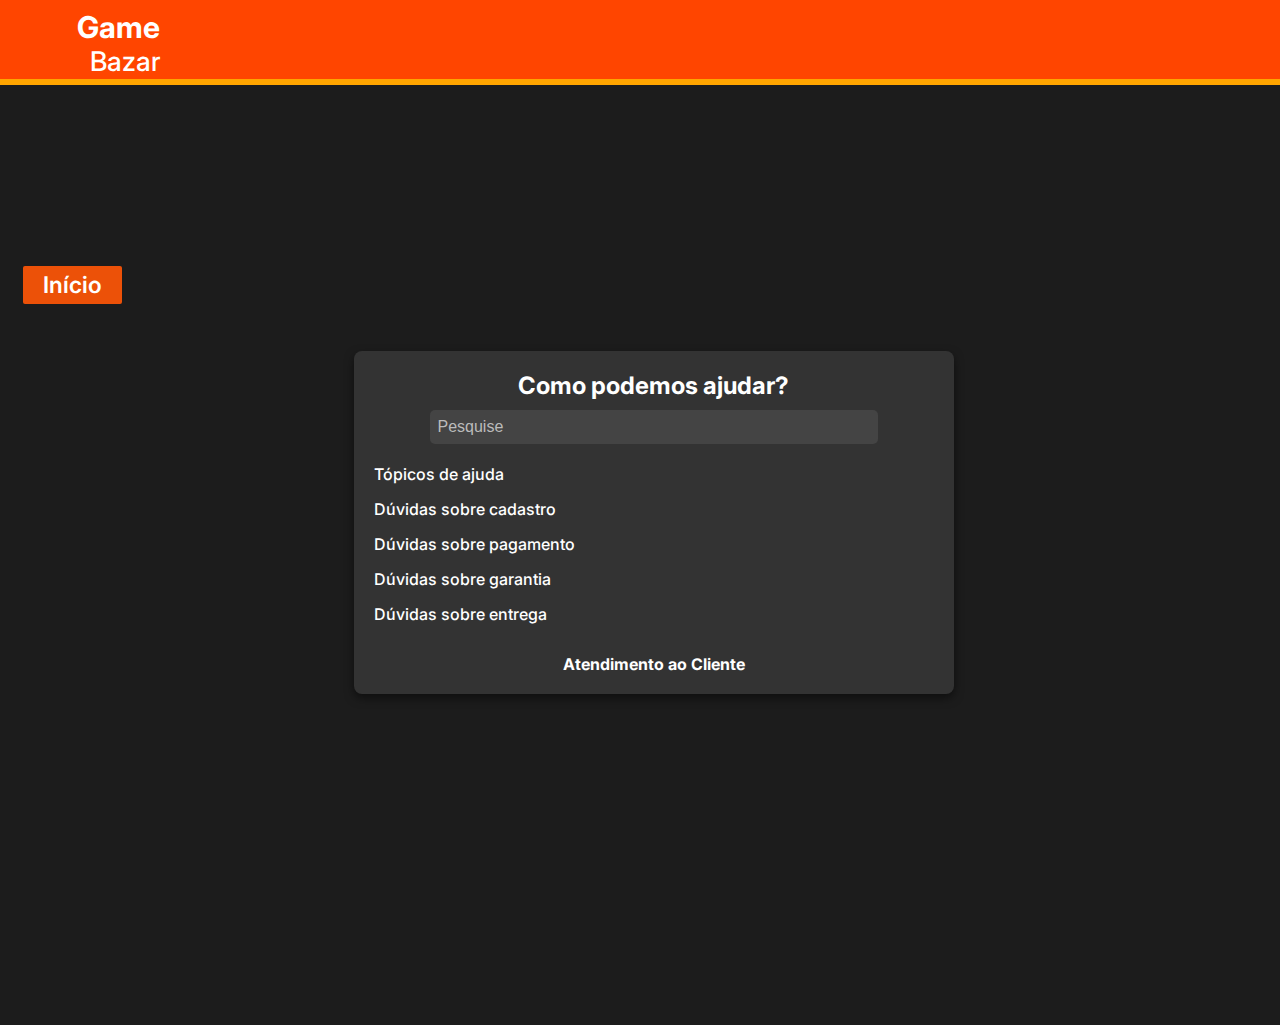
<file: index6.html>
<!DOCTYPE html>
<html lang="pt-br">
<head>
    <meta charset="UTF-8">
    <meta name="viewport" content="width=device-width, initial-scale=1.0">
    <title>Chat GameBazaar</title>
    <link href="https://fonts.googleapis.com/css2?family=Inter:wght@400;500;600;700&display=swap" rel="stylesheet">
    <link rel="stylesheet" href="style6.css">
</head>
<body>
    <header>
        <div class="game">Game</div>
        <div class="bazar">Bazar</div>
    </header>

    <!-- Loading Screen -->
    <div class="loading-screen" id="loadingScreen">
        <div class="loading-icon"></div>
        <p>Carregando...</p>
    </div>

    <!-- Conteúdo do site -->
    <div class="content" id="content" style="display: none;">
        <!-- O conteúdo do site será colocado aqui -->
        <main>

            <a href="index2.html">
                <button class="buttonInicio">Início</button>
                
            </a>
            <section class="chat">
                <div class="chat-header">
                    <h2>Como podemos ajudar?</h2>
                    <input type="text" placeholder="Pesquise" class="search-box">
                </div>
    
                <div class="chat-options">
                    <ul>
                        <li><a href="#" class="option">Tópicos de ajuda</a></li>
                        <li><a href="#" class="option">Dúvidas sobre cadastro</a></li>
                        <li><a href="#" class="option">Dúvidas sobre pagamento</a></li>
                        <li><a href="#" class="option">Dúvidas sobre garantia</a></li>
                        <li><a href="#" class="option">Dúvidas sobre entrega</a></li>
                    </ul>
                </div>
    
                <div class="chat-footer">
                    <a href="index6.html" class="atendimento-cliente">Atendimento ao Cliente</a>
                </div>
            </section>
        </main>
    </div>
    <script src="javascript/script.js"></script>
</body>
</html>
</file>
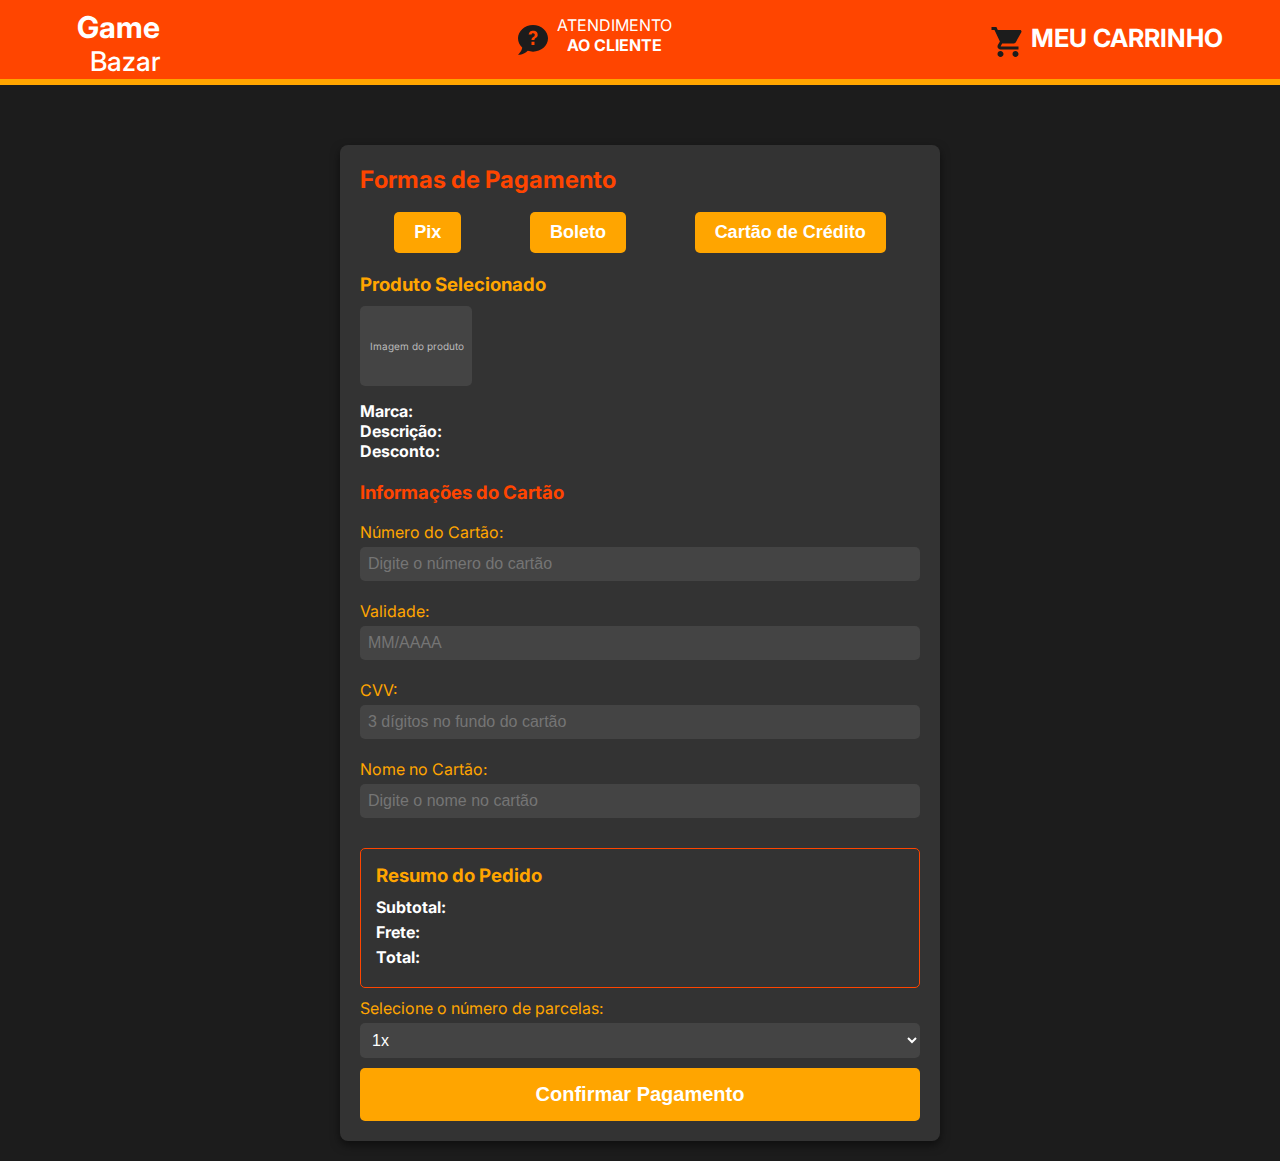
<file: index7.html>
<!DOCTYPE html>
<html lang="pt-br">
<head>
    <meta charset="UTF-8">
    <meta name="viewport" content="width=device-width, initial-scale=1.0">
    <link rel="stylesheet" href="style7.css">
    <link rel="stylesheet" href="https://fonts.googleapis.com/css2?family=Inter:wght@400;700&display=swap">
    <title>Tela de carrinho do Game Bazar</title>
</head>
<body>
    <header>
        <!-- Logo do projeto Game Bazar -->
        <div>
            <span class="game">Game</span>
            <span class="bazar">Bazar</span>

        </div>
        
        <div class="div1">
            <svg width="36" height="36" viewBox="0 0 50 50" fill="none" xmlns="http://www.w3.org/2000/svg">
            <path d="M35.4167 37.5C33.1042 37.5 31.25 39.3542 31.25 41.6667C31.25 42.7718 31.689 43.8316 32.4704 44.613C33.2518 45.3944 34.3116 45.8334 35.4167 45.8334C36.5217 45.8334 37.5815 45.3944 38.3629 44.613C39.1443 43.8316 39.5833 42.7718 39.5833 41.6667C39.5833 40.5616 39.1443 39.5018 38.3629 38.7204C37.5815 37.939 36.5217 37.5 35.4167 37.5ZM2.08333 4.16669V8.33335H6.25L13.75 24.1459L10.9167 29.25C10.6042 29.8334 10.4167 30.5209 10.4167 31.25C10.4167 32.3551 10.8556 33.4149 11.6371 34.1963C12.4185 34.9777 13.4783 35.4167 14.5833 35.4167H39.5833V31.25H15.4583C15.3202 31.25 15.1877 31.1951 15.09 31.0975C14.9924 30.9998 14.9375 30.8673 14.9375 30.7292C14.9375 30.625 14.9583 30.5417 15 30.4792L16.875 27.0834H32.3958C33.9583 27.0834 35.3333 26.2084 36.0417 24.9375L43.5 11.4584C43.6458 11.125 43.75 10.7709 43.75 10.4167C43.75 9.86415 43.5305 9.33425 43.1398 8.94355C42.7491 8.55285 42.2192 8.33335 41.6667 8.33335H10.8542L8.89583 4.16669M14.5833 37.5C12.2708 37.5 10.4167 39.3542 10.4167 41.6667C10.4167 42.7718 10.8556 43.8316 11.6371 44.613C12.4185 45.3944 13.4783 45.8334 14.5833 45.8334C15.6884 45.8334 16.7482 45.3944 17.5296 44.613C18.311 43.8316 18.75 42.7718 18.75 41.6667C18.75 40.5616 18.311 39.5018 17.5296 38.7204C16.7482 37.939 15.6884 37.5 14.5833 37.5Z" fill="#1C1C1C"/>
            </svg>
    
        </div>

        <h3 class="meuCarrinho">MEU CARRINHO</h3>

        <div class="div2">
            <svg width="30" height="30" viewBox="0 0 36 36" fill="none" xmlns="http://www.w3.org/2000/svg">
            <path d="M18 0C8.1 0 0 7.2 0 16C0 20.2 1.8 24.2 5.04 27C5.04 28.2 4.32 31.4 0 36C0 36 6.3 36 11.7 31C13.68 31.6 15.84 32 18 32C27.9 32 36 24.8 36 16C36 7.2 27.9 0 18 0ZM19.8 24H16.2V20H19.8V24ZM23.04 14C22.5 14.8 21.78 15.2 21.06 15.6C20.52 16 20.34 16.2 20.16 16.6C19.8 17 19.8 17.4 19.8 18H16.2C16.2 17 16.38 16.4 16.74 15.8C17.1 15.4 17.82 14.8 18.72 14.2C19.26 14 19.62 13.6 19.8 13.2C19.98 12.8 20.16 12.2 20.16 11.8C20.16 11.2 19.98 10.8 19.62 10.4C19.26 10 18.72 9.8 18.18 9.8C17.64 9.8 17.28 10 16.92 10.2C16.56 10.4 16.38 10.8 16.38 11.4H12.78C12.96 10 13.5 8.8 14.4 8C15.3 7.2 16.56 7 18.18 7C19.8 7 21.24 7.4 22.14 8.2C23.04 9 23.58 10.2 23.58 11.6C23.76 12.4 23.58 13.2 23.04 14Z" fill="#1C1C1C"/>
            </svg>

        </div>

       
    </header>

    <nav>
        <div class="div3">
            <a href="index6.html" class="atendimento-cliente">
                <span class="atendimento">ATENDIMENTO</span>
                <span class="cliente">AO CLIENTE</span>
            </a>
        </div>

    </nav>

    <main>
        <section class="payment">
            <h2>Formas de Pagamento</h2>
            <div class="payment-methods">
                <button class="btn">Pix</button>
                <button class="btn">Boleto</button>
                <button class="btn">Cartão de Crédito</button>
            </div>
            <div class="product-info">
                <h3>Produto Selecionado</h3>
                <div class="product-placeholder">
                    <p>Imagem do produto</p>
                </div>
                <p><strong>Marca:</strong> <span id="product-brand"></span></p>
                <p><strong>Descrição:</strong> <span id="product-description"></span></p>
                <p><strong>Desconto:</strong> <span id="product-discount"></span></p>
            </div>
            <div class="card-info">
                <h3>Informações do Cartão</h3>
                <label for="card-number">Número do Cartão:</label>
                <input type="text" id="card-number" placeholder="Digite o número do cartão">
                <label for="card-expiry">Validade:</label>
                <input type="text" id="card-expiry" placeholder="MM/AAAA">
                <label for="card-cvv">CVV:</label>
                <input type="text" id="card-cvv" placeholder="3 dígitos no fundo do cartão">
                <label for="card-holder">Nome no Cartão:</label>
                <input type="text" id="card-holder" placeholder="Digite o nome no cartão">
            </div>

            <div class="order-summary">
                <h3>Resumo do Pedido</h3>
                <p><strong>Subtotal:</strong> <span id="subtotal" class="input-placeholder"></span></p>
                <p><strong>Frete:</strong> <span id="freight" class="input-placeholder"></span></p>
                <p><strong>Total:</strong> <span id="total" class="input-placeholder"></span></p>
            </div>
            

            <div class="installments">
                <label for="installments">Selecione o número de parcelas:</label>
                <select id="installments">
                    <option value="1">1x</option>
                    <option value="3">3x</option>
                    <option value="6">6x</option>
                    <option value="12">12x</option>
                </select>
            </div>

            <button class="confirm-btn">Confirmar Pagamento</button>
        </section>
    </main>
</body>
</html>
</file>
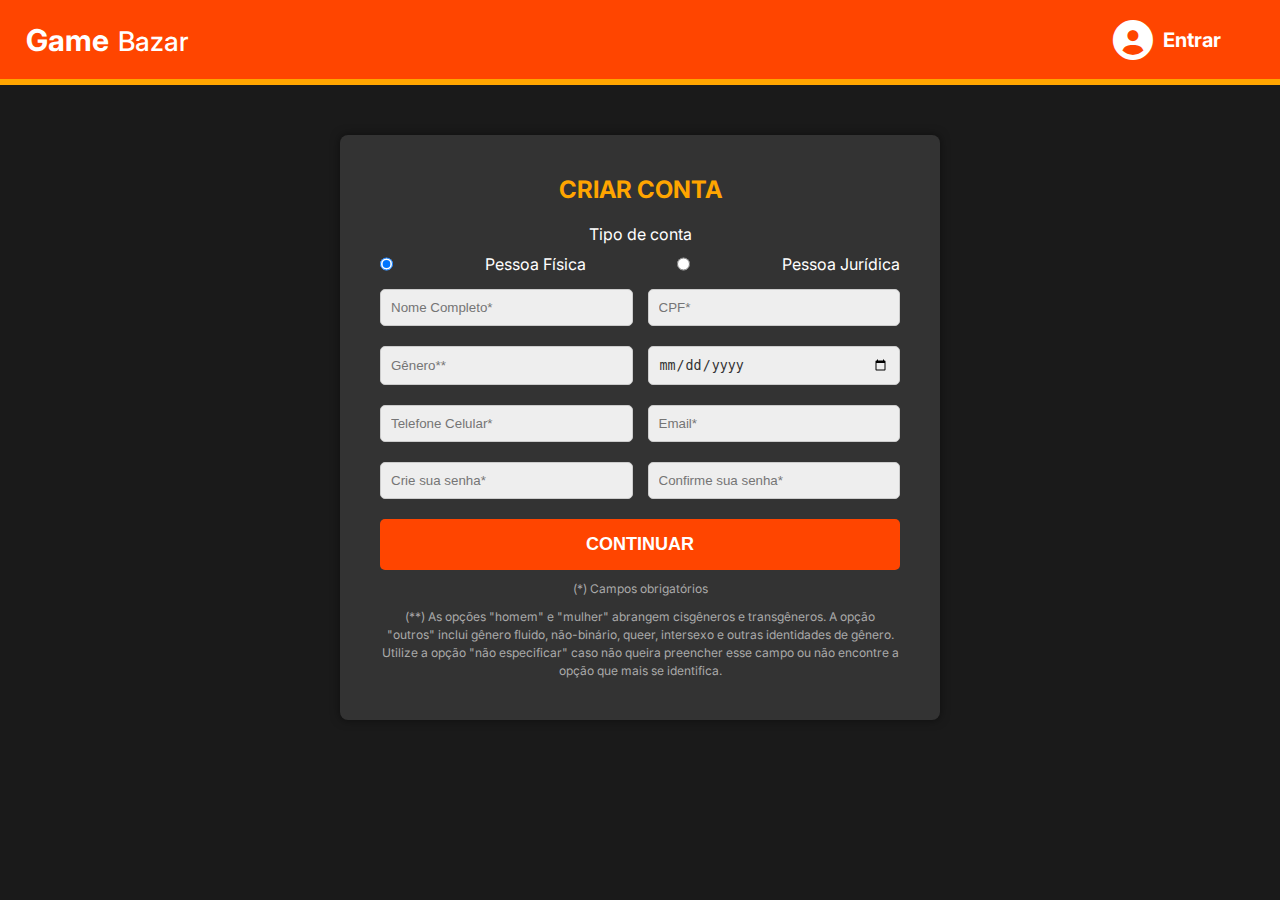
<file: telacadastro.html>
<!DOCTYPE html>
<html lang="PT-BR">
    <head>
    <meta charset="UTF-8">
    <meta name="viewport" content="width=device-width, initial-scale=1.0">
    <link rel="stylesheet" href="telacadastro.css">
    <link rel="stylesheet" href="https://fonts.googleapis.com/css2?family=Inter:wght@400;700&display=swap">
    <link rel="stylesheet" href="https://cdnjs.cloudflare.com/ajax/libs/font-awesome/6.0.0-beta3/css/all.min.css">
    <title>Tela de Cadastro - Game Bazar</title>
</head>
<body>
    <!-- Cabeçalho -->
    <header>
        <div>
            <span class="game">Game</span>
            <span class="bazar">Bazar</span>
        </div>
        <div class="login-section">
            <!-- Ícone de usuário com Font Awesome -->
            <i class="fas fa-user-circle"></i>
            <span class="entre"><a href="index.html">Entrar</a></span>
        
        </div>
        
    </header>

    <!-- Formulário de Cadastro -->
    <main>
        <section class="cadastro-form">
            <h1>CRIAR CONTA</h1>
            <form action="#" method="post">
                <!-- Tipo de conta -->
                <div class="account-type">
                    <label>Tipo de conta</label>
                    <br>
                    <!-- Separando em uma nova linha -->
                    <div class="radio-options">
                        <input type="radio" id="pessoa-fisica" name="tipoConta" value="pessoaFisica" checked>
                        <label for="pessoa-fisica">Pessoa Física</label>
                        <input type="radio" id="pessoa-juridica" name="tipoConta" value="pessoaJuridica">
                        <label for="pessoa-juridica">Pessoa Jurídica</label>
                    </div>
                </div>

                <!-- Campos do formulário -->
                <div class="form-group">
                    <input type="text" placeholder="Nome Completo*" required>
                    <input type="text" placeholder="CPF*" required>
                </div>
                <div class="form-group">
                    <input type="text" placeholder="Gênero**">
                    <input type="date" placeholder="Data de nascimento*" required>
                </div>
                <div class="form-group">
                    <input type="tel" placeholder="Telefone Celular*" required>
                    <input type="email" placeholder="Email*" required>
                </div>
                <div class="form-group">
                    <input type="password" placeholder="Crie sua senha*" required>
                    <input type="password" placeholder="Confirme sua senha*" required>
                </div>

                <!-- Botão de continuar -->
                <button type="submit">CONTINUAR</button>

                <!-- Informações adicionais -->
                <p class="info">(*) Campos obrigatórios</p>
                <p class="info">(**) As opções "homem" e "mulher" abrangem cisgêneros e transgêneros. A opção "outros" inclui gênero fluido, não-binário, queer, intersexo e outras identidades de gênero. Utilize a opção "não especificar" caso não queira preencher esse campo ou não encontre a opção que mais se identifica.</p>
            </form>
        </section>
    </main>
</body>
</html>
</file>
<file: style.css>
*, 
::after,
::before {

    padding: 0;
    margin: 0;
    box-sizing: border-box;

}

header {

    display: flex;
    justify-content: space-between;
    background-color: #ff4500;
    border-bottom: 6px solid #ffa500;
    height: 85px;
}

.game {

    display: block;
    font-family: 'Inter', sans-serif;
    font-weight: bold;
    font-size: 30px;
    position: absolute;
    left: 6%;
    top: 1%;
    color: white;

}

.bazar {

    display: block;
    font-family: 'Inter', sans-serif;
    font-weight: 500;
    font-size: 27px;
    position: absolute;
    top: 5%;
    left: 7%;
    color: white;
}

.icon1 {

   font-size: 10px;
    position: absolute;
    top: 0%;
    left: 81%;
    
}


.div43 a {

    font-family: 'Inter', sans-serif;
    font-weight: bold;
    font-size: 20px;
    color: white;
    top: 16%;
    right: 55%;
    font-family: 'Inter', sans-serif;
    font-weight: bold;
    font-size: 20px;
    color: white;
    cursor: pointer;
    text-decoration: none;

}

.div43 a {

    position: relative;
    top: 23px;
    right: 53%;

}


nav a {
    
    position: relative;
    margin-left: 805px;
    margin-top: 35px;
    display: inline-block;
    font-family: 'Inter', sans-serif;
    font-weight: bold;
    font-size: 36px;
    color: #ffa500;
    
}


.botao1 {

    position: absolute;
    top: 20%;
    left: 15%;
    font-family: 'Inter', sans-serif;
    font-weight: bold;
    font-size: 25px;
    background-color: #ffa500;
    color: white;
    border: none;
    padding: 10px;
    border-radius: 5px;
    cursor: pointer;
    z-index: 10;
    
}

.imagem1 {

    width: 570px;
    position: relative;
    height: auto;
    transform: translate(0, -50px);
    left: 5%;
}

.form1 {

    position: absolute;
    top: 27%;
    left: 59%;

}

.div1 input {

    padding: 10px;
    border: none;
    outline: none;
    font-size: 16px;
    font-family: 'Inter', sans-serif;
    font-weight: 500;
    background-color: #d9d9d9;
    color: black;
    border-radius: 3px;
    width: 400px;
    padding-left: 80px;

}

.div1 input::placeholder {

    color: gray;
    font-size: 16px;
}

.div1 input:focus::placeholder {

    color: transparent;

}

.icon2 {

    position: absolute;
    left: 35px;
    top: 6%;
    transition: opacity 0.3s;

}

.div1:focus-within .icon2 {

    opacity: 0;
}

.div2 input {

    padding: 10px;
    border: none;
    outline: none;
    font-size: 16px;
    font-family: 'Inter', sans-serif;
    font-weight: 500;
    background-color: #d9d9d9;
    color: black;
    border-radius: 3px;
    width: 400px;
    padding-left: 80px;

}

.div2 input::placeholder {

    color: gray;
    font-size: 16px;

}

.div2 input:focus::placeholder {

    color: transparent;

}

.icon3 {

    position: absolute;
    left: 35px;
    top: 42%;
    transition: opacity 0.3s;

}

.div2:focus-within .icon3 {

    opacity: 0;

}

.icon4 {

    position: absolute;
    right: 20px;
    top: 42%;
    cursor: pointer;
    transition: 0.3s;

}

.div3 {

    display: flex;
    align-items: center;

}

.botao2 {
    
    display: flex;
    align-items: center;
    padding: 8px;
    background-color: #ff4500;
    color: white;
    border: none;
    outline: none;
    font-family: 'Inter', sans-serif;
    font-weight: bold;
    font-size: 25px;
    border-radius: 3px;
    width: 400px;
    padding-left: 80px;
    cursor: pointer;

}

.div3 {

        display: flex;
        align-items: center;
    
}

    
.icon5 {

    margin-left: 8px;
    transform: translateX(-133%);

}


.div4 a {

    position: relative;
    left: 78%;
    bottom: 370px;
    font-family: 'Inter', sans-serif;
    font-size: 16px;
    font-weight: 500;
    color: white;

}

.div5 {

    position: relative;

}

.hr1 {

    width: 400px;
    position: relative;
    left: 59%;
    bottom: 345px;
    color: #d9d9d9;

}

.p1 {

    position: relative;
    left: 58%;
    bottom: 325px;
    font-family: 'Inter', sans-serif;
    font-size: 21px;
    font-weight: bold;
    color: white;
}

.imagem2 {

    position: relative;
    width: 40px;
    height: auto;
    transform: translate(0 -50px);
    left: 63%;
    bottom: 290px;
    cursor: pointer;

}

.imagem3 {

    position: relative;
    width: 40px;
    height: auto;
    transform: translate(0, -50px);
    left: 68%;
    bottom: 240px;
    cursor: pointer;

}

.imagem4 {

    position: relative;
    width: 40px;
    height: auto;
    transform: translate(0, -50px);
    left: 74%;
    bottom: 240px;
    cursor: pointer;

}


.doh01 {

    position: relative;
    left: 63%;
    bottom: 260px;
    font-family: 'Inter', sans-serif;
    font-weight: bold;
    font-size: 16px;
    color: white;

}

.div6 a {

    position: relative;
    left: 76%;
    bottom: 280px;
    font-family: 'Inter', sans-serif;
    font-weight: bold;
    font-size: 16px;
    color: white;

}

body {

    background-color: #1c1c1c;
    overflow: hidden;

}

@media (max-width: 600px) {
    header {
        flex-direction: column; /* Empilhar os elementos do cabeçalho */
        height: auto; /* Permitir que o cabeçalho ajuste a altura */

    }

    .game {

        font-size: 24px;    /* Reduzir o tamanho da fonte */
        position: static;   /* Remover a posição absoluta */
        left: auto;         /* Resetar a posição */
        top: auto;          /* Resetar a posição */
        margin: 10px 0;     /* Adicionar margem */

    }

    .bazar {

        font-size: 20px;    /* Reduzir o tamanho da fonte */
        position: static;   /* Remover a posição absoluta */
        left: auto;         /* Resetar a posição */
        top: auto;          /* Resetar a posição */
        margin: 10px;       /* Adicionar a margem */

    }

    nav a {

        margin-left: 0;   /* Resetar a margem a esquerda */
        font-size: 28px;  /* Reduzir o tamanho da fonte dos links de navegação */
        margin-top: 10px; /* Adicionar margem */

    }

    .botao1,
    .botao2 {

        width: 100%;     /* Tornar o botões responsivos */
        padding: 12px;   /* Ajustar o preenchimento */
        font-size: 20px; /* Redudir o tamanho da fonte dos botões */

    }

    .imagem1 {

        width: 100%;    /* Tornar a imagem responsiva */
        height: auto;   /* Manter a proporção */

    }

    .div1,
    .div2 {

        width: 90%;   /* Ajustar a largura dos campos de entrada */
        left: 5%;     /* Centralizar */

    }

}

@media (min-width: 601px) and (max-width: 1200px) {

    header {

        height: 80px;  /* Ajustar a altura do cabeçalho */

    }

    .geme {

        font-size: 28px;

    }

    .bazar {

        font-size: 25px;

    }

    nav a {

        font-size: 32px;  /* Ajustar o tamanho da fonte dos links de navegação */

    }

    .botao1,
    .botao2 {

        width: auto;    /* Retornar o tamanho original */
        font-size: 22px;

    }

    .imagem1 {

        width: 50%;    /* Ajustar a imagem para telas médias */

    }

    .div1,
    .div2 {

        width: 80%;
        left: 10%; 

    }
}

.loading-screen {
    background-color: #f1f1f1;
    display: flex;
    flex-direction: column;
    justify-content: center;
    align-items: center;
    position: fixed;
    top: 0;
    left: 0;
    width: 100%;
    height: 100%;
    z-index: 9999;
}

.loading-icon {
    border: 4px solid #3498db;
    border-top: 4px solid transparent;
    border-radius: 50%;
    width: 50px;
    height: 50px;
    animation: spin 2s linear infinite;
}

@keyframes spin {
    0% { transform: rotate(0deg); }
    100% { transform: rotate(360deg); }
}

.content {
    padding: 20px;
}
</file>
<file: style1.css>
*, 
::after,
::before {

    padding: 0;
    margin: 0;
    box-sizing: border-box;

}

body {

    background-color: #1c1c1c;
    overflow: hidden;
}


header {

    display: flex;
    justify-content: space-between;
    background-color: #ff4500;
    border-bottom: 6px solid #ffa500;
    height: 85px;
}


.game {

    display: block;
    font-family: 'Inter', sans-serif;
    font-weight: bold;
    font-size: 30px;
    position: absolute;
    left: 6%;
    top: 1%;
    color: white;

}

.bazar {

    display: block;
    font-family: 'Inter', sans-serif;
    font-weight: 500;
    font-size: 27px;
    position: absolute;
    top: 5%;
    left: 7%;
    color: white;
}

.div1 {

    position: relative;
    display: flex;
    justify-content: center;
    align-items: center;
    margin: 20px;
    left: 12%;
    top: 6px;

}

.meuCarrinho {

    font-family: 'Inter', sans-serif;
    font-weight: bold;
    font-size: 36px;
    color: white;
    position: relative;
    right: 12%;
    top: 18px;

}

.div2 {

    position: relative;
    display: flex;
    justify-content: center;
    align-items: center;
    margin: 15px;
    right: 15.5%;
}

.div3 {

    position: relative;
    display: flex;
    justify-content: center;
    align-items: center;
    height: 100%;
    bottom: 70px;
    left: 38%;

}

.atendimento-cliente {

    font-family: 'Inter', sans-serif;
    font-size: 16px;
    color: white;
    text-decoration: none;
    text-align: center;
    cursor: pointer;

}

.atendimento {
    
    display: block;
    font-weight: normal;

}

.cliente {

    display: block;
    font-weight: bold;

}

.quadro1 {

    background-color: #000000;
    width: 392px;
    height: 333px;
    position: relative;
    bottom: 15px;
    left: 33px;

}

.quadro1::after {

    content: "";
    position: absolute;
    bottom: 0;
    left: 0;
    width: 100%;       
    height: 20px;       
    background-color: #1c1c1c;

}

.quadro1::before {

    content: "";
    position: absolute;
    bottom: 0;
    right: 0;
    width: 8px;       
    height: 100%;       
    background-color: #1c1c1c;

}

.div4 svg {

    position: relative;
    top: 10px;
    left: 12px;

}

.div4 h4 {

    position: relative;
    bottom: 21px;
    left: 45px;
    font-family: 'Inter', sans-serif;
    font-weight: bold;
    font-size: 25px;
    color: #ffa500;

}

.span1 {

    position: relative;
    bottom: 12px;
    left: 10px;
    font-family: 'Inter', sans-serif;
    font-size: 18px;
    font-weight: 300;
    color: white;

}

.span2 {

    position: relative;
    bottom: 12px;
    left: 35%;
    font-family: 'Inter', sans-serif;
    font-weight: bold;
    font-size: 18px;
    color: #ff4500;

}

.hr1 {

    width: 360px;
    height: 2px;
    background-color: #ffa500;
    border: none;
    position: relative;
    bottom: 5px;
    left: 3%;

}

.span3 {

    position: relative;
    top: 7px;
    left: 10px;
    font-family: 'Inter', sans-serif;
    font-size: 18px;
    font-weight: 300;
    color: white;

}

.span4 {

    position: relative;
    top: 7px;
    left: 65%;
    font-family: 'Inter', sans-serif;
    font-weight: bold;
    font-size: 18px;
    color: #ff4500;

}

.hr2 {

    width: 360px;
    height: 2px;
    background-color: #ffa500;
    border: none;
    position: relative;
    top: 12px;
    left: 3%;

}

.quadro1e2 {

    background-color: #1c1c1c;
    width: 360px;
    height: 80px;
    position: relative;
    top: 27px;
    left: 3%;

}

.span5 {

    font-family: 'Inter', sans-serif;
    font-size: 18px;
    font-weight: 300;
    color: white;
    position: relative;
    top: 5px;
    left: 2%;

}

.span6 {

    font-family: 'Inter', sans-serif;
    font-size: 18px;
    font-weight: bold;
    color: #ff4500;
    position: relative;
    top: 5px;
    left: 48%;

}

.span7 {

    position: relative;
    top: 28px;
    left: 19%;
    font-family: 'Inter', sans-serif;
    font-size: 18px;

}

.light-font {

    font-weight: 300;
    color: #ffa500;

}

.medium-font {

    font-weight: 500;
    color: #ff4500;

}

.quadro1e3 {

    background-color: #1c1c1c;
    width: 360px;
    height: 80px;
    position: relative;
    top: 35px;
    left: 3%;

}

.div5 {

    font-family: 'Inter', sans-serif;
    font-size: 18px;
    color: #ffa500;
    position: relative;
    top: 4px;
    left: 3%;

}

.span-light {

    font-weight: 300;

}

.span-bold {

    font-weight: bold;

}

.span8 {

    color: #77f67b;
    font-weight: 500;
    position: relative;
    top: 4px;
    left: 29%;
}

.div6 {

    position: relative;
    top: 25px;
    left: 49%;
    font-family: 'Inter', sans-serif;
    font-size: 18px;

}

.span9-light {

    font-weight: 300;
    color: #adffe2;

}

.span10-medium {

    font-weight: 500;
    color: #77f67b;

}

.quadro2 {

    background-color: #000000;
    width: 384px;
    height: 170px;
    position: relative;
    bottom: 20px;
    left: 33px;

}

.quadro2::after {

    content: "";
    position: absolute;
    bottom: 0;
    left: 0;
    width: 100%;       
    height: 10px;       
    background-color: #1c1c1c;

}

.quadro2 svg {

    position: relative;
    top: 8px;
    left: 3%;

}

.quadro2 h4 {

    position: relative;
    bottom: 22px;
    left: 14%;
    font-family: 'Inter', sans-serif;
    font-size: 20px;
    font-weight: bold;
    color: #ffa500;

}

.input1 {

    position: relative;
    bottom: 14px;
    left: 7%;
    padding: 20px;
    border: 1px solid #ffa500;
    border-radius: 2px;
    outline: none;
    padding-right: 70px;
    background-color: #000000;
    color: white;
}

.input1::placeholder {

    font-family: 'Inter', sans-serif;
    font-size: 20px;
    font-weight: 500;
    color: #ffa500;

}

.input1:focus::placeholder {

    color: transparent;

}

.button1 {

    position: relative;
    bottom: 7px;
    left:9%;
    padding: 10px;
    border: none;
    font-family: 'Inter', sans-serif;
    font-size: 30px;
    font-weight: bold;
    color: #ff4500;
    background-color: #ffa500;
    
}

.a1 {

   display: block;
   margin-top: 10px;
   font-family: 'Inter', sans-serif;
   font-size: 18px;
   font-weight: bold;
   color: #ffa500;
   text-align: center;
   text-decoration: none;
   position: relative;
   bottom: 10px;
   right: 19%;

}

.a1:hover {

    text-decoration: underline;

}

.quadro3 {

    width: 880px;
    height: 310px;
    position: relative;
    bottom: 516px;
    left: 33%;
    background-color: #000000;
    font-family: 'Inter', sans-serif;

}

.divIcone svg {

    position: relative;
    top: 12px;
    left: 3%;
}

.divIcone h4 {

    position: relative;
    bottom: 20px;
    left: 9%;
    font-size: 23px;
    font-weight: bold;
    color: #ffa500;

} 

.removerBtn {

    position: relative;
    bottom: 49px;
    left: 68%;
    outline: none;
    border-radius: 2px;
    border: 1px solid #ff4500;
    padding-right: 45px;
    align-items: center;
    text-align: center;
    background-color: #000000;

}

.removerBtn svg {

    position: relative;
    top: 8px;
    right: 43%;
    
}

.removerBtn h4 {

    position: relative;
    bottom: 12px;
    left: 16%;
    font-size: 13px;
    font-weight: bold;
    color: #ff4500;

}

.quadro3e1 {

    background-color: #1c1c1c;
    width: 860px;
    height: 225px;
    position: relative;
    bottom: 40px;
    left: 1%;

}

.imagemProdutoCarrinho {

    position: relative;
    top: 7px;
    display: flex;
    align-items: center;
    justify-content: flex-start;
    background-color: #1c1c1c;
    border: 1px solid #1c1c1c;
    /* border-radius: 8px; */
    padding: 16px;
    margin-top: 10px;
    max-width: 680px;
    box-shadow: 0 2px 4px rgba(0, 0, 0, 0.1);

}

.imagemProdutoCarrinho-placeholder {

    width: 90px;
    height: 90px;
    background-color: #1c1c1c;
    display: flex;
    align-items: center;
    justify-content: center;
    font-size: 12px;
    color: #463e3e;
    border-radius: 8px; 
    margin-right: 16px;
    overflow: hidden;
    text-align: center;

}

.informacaoImagemProdutoCarrinho-placeholder {

    display: flex;
    flex-direction: column;
    gap: 8px;

}

.informacaoImagemProdutoCarrinho-placeholder p {

    margin: 0;
    line-height: 1.5;

}

.informacaoImagemProdutoCarrinho-placeholder p:first-child {

    font-size: 33px;
    font-weight: 300;
    color: white;
    
}

.informacaoImagemProdutoCarrinho-placeholder p:last-child {

   font-weight: bold;
   font-size: 18px;
   color: white;

}


/* .imagemProdutoCarrinho {

    display: none;

} */

/* #mostrarCarrinho:checked + .imagemProdutoCarrinho {

    display: flex;
    
} */


.divDiv h4:first-child {

    position: relative;
    top: 27px;
    left: 2%;
    color: #ffa500;
    font-size: 16px;
    font-weight: 300;
}

.divDiv h4:last-child {

    position: relative;
    top: 48px;
    left: 2%;
    color: #ffa500;
    font-size: 16px;
    font-weight: 300;

}

.preco {

    position: relative;
    bottom: 150px;
    left: 79%;
    
}

.preco p {

    position: relative;
    bottom: 5px;
    left: 3%;
    font-size: 16px;
    font-weight: normal;
    color: white;

}

.preco span {

    position: relative;
    top: 12px;
    left: 12%;
    font-size: 16px;
    font-weight: bold;
    color: #ff4500;

}

.paraQuantidade {

    position: relative;
    bottom: 110px;
    left: 87%;

}

.quant {

    position: relative;
    bottom: 5px;
    left: 2%;
    color: white;

}

.quadroQuantidade {

    background-color: #1c1c1c;
    width: 95px;
    height: 40px;
    border: 1px solid #ffa500;
    display: flex;
    align-items: center;
    justify-content: center;
    padding: 0 5px;

}

.buttonIcone1,
.buttonIcone2 {
    
    background-color: #1c1c1c;
    border: none;
    padding: 0;
    cursor: pointer;
    display: flex;
    align-items: center;
    justify-content: center;
    width: 30px;
    height: 35px;
    margin: 7px;
}

.paraValor {

    color: white;
    font-size: 20px;
    font-weight: 500;

}

.iconDecrease, 
.iconIncrease {

    stroke: #ff4500;
    stroke-width: 2;
    transition: stroke 0.3s ease;

} 

.buttonIcone1:hover .iconDecrease,
.buttonIcone2:hover .iconIncrease {

    stroke: #ff6347 !important;

}

.buttonIcone1:active .iconDecrease,
.buttonIcone2:active .iconIncrease {

    stroke: white !important;

}

.removerProduto {

    position: relative;
    bottom: 85px;
    left: 86%;

}

.removerProduto a {

    text-decoration: none;

}

.removerProduto a:active {

    text-decoration: underline;

}

.removerProdutoEspecifico svg {

    position: relative;
    left: 0;

}

.removerProduto h4 {

    position: relative;
    bottom: 23px;
    left: 3%;
    color: #ff4500;

}


.quadro4 {

    background-color: #000000;
    width: 374px;
    height: 165px;
    position: relative;
    bottom: 500px;
    left: 50%;
    font-family: 'Inter', sans-serif;
    justify-content: center;
    padding: 20px;

}

.irPagamento {

    background-color: #ffa500;
    color: #ff4500;
    border: none;
    padding: 18px 33px;
    font-size: 25px;
    font-weight: bold;
    /* border-radius: 5px; */
    cursor: pointer;
    transition: all 0.3s ease;
    position: relative;
    top: 5px;

}

.irPagamento:hover {

    background-color: #ff8c00;
    box-shadow: 0 4px 8px rgba(0, 0, 0, 0.2);

}

.irPagamento:active {
    
    background-color: #e64a19;

}

.continuarComprando {

    position: relative;
    top: 23px;
    font-size: 25px;
    font-weight: bold;
    color: #ff4500;
    text-decoration: none;
    transition: all 0.3s ease;

}

.continuarComprando:hover {

    color: #ff6347;
    text-decoration: underline;
    cursor: pointer;

}

.continuarComprando:active {

    color: #e64a19;
    text-decoration: underline;

}
</file>
<file: style3.css>
* {
    margin: 0;
    padding: 0;
    box-sizing: border-box;
}

body {
    font-family: Arial, sans-serif;
    background-color: #1c1c1c;
    display: flex;
    flex-direction: column;
    align-items: center;
    justify-content: center;
    height: 100vh;
    text-align: center;
}

.top-bar {
    width: 100%;
    background-color: #ffa500;
    color: #ff4500;
    padding: 10px 0;
    text-align: center;
    font-size: 33px;
}

.top-bar h1 {
    font-size: 2rem;
}

.user-options {
    margin-top: 10px;
}

.user-options a {
    margin: 0 15px;
    text-decoration: none;
    color: #ff4500;
    font-size: 23px;
}

.cart {
    margin-top: 20px;
}

.cart a {
    color: white;
    text-decoration: none;
    font-weight: bold;
    font-size: 26px;
}

.cart-container {
    background-color: #ff4500;
    padding: 20px;
    width: 80%;
    max-width: 400px;
    border-radius: 8px;
    margin-top: 30px;
    box-shadow: #ffa500;
}

.cart-container h2 {
    margin-bottom: 20px;
    font-size: 23px;
    color: #ffa500;
}

#empty-message {
    font-size: 32px;
    color: white;
    font-weight: bold;
}
</file>
<file: style4.css>
/* Estilos Gerais */
body {
    margin: 0;
    font-family: Arial, sans-serif;
    background-color: #1c1c1c;
    color: #333;
}

/* Cabeçalho */
header.top-bar {
    display: flex;
    justify-content: space-between;
    align-items: center;
    background-color: #ff4500;
    color: white;
    padding: 20px 25px;
    border-bottom: 6px solid #ffa500;

}

header h1 {
    margin: 0;
    font-size: 1.5em;
}

/* Botões de login e cadastro */
.user-options {
    display: flex;
    gap: 15px;
}

.user-options a {
    text-decoration: none;
    font-weight: bold;
    padding: 8px 15px;
    border-radius: 5px;
    color: white;
    transition: background-color 0.3s ease;
}

.user-options .login-btn {
    background-color: #ff4500;
}

.user-options .signup-btn {
    background-color: #ff4500;
}

.user-options a:hover {
    opacity: 0.8;
}

/* Quadro de Departamentos */
main.departments-container {
    display: flex;
    justify-content: center;
    align-items: center;
    height: calc(100vh - 70px); /* Altura da tela menos o cabeçalho */
}

.departments {
    background-color: #000000;
    box-shadow: 0 4px 6px rgba(0, 0, 0, 0.1);
    border-radius: 10px;
    padding: 20px 30px;
    text-align: center;
    width: 300px;
}

.departments h2 {
    margin-bottom: 20px;
    font-size: 1.5em;
    color: #ff4500;
}

.departments ul {
    list-style: none;
    padding: 0;
    margin: 0;
}

.departments ul li {
    margin: 10px 0;
}

.departments ul li a {
    text-decoration: none;
    color: #ffa500;
    font-weight: bold;
    transition: color 0.3s ease;
}

.departments ul li a:hover {
    color: #ffa500;

}
</file>
<file: style5.css>
*, 
::after,
::before {

    padding: 0;
    margin: 0;
    box-sizing: border-box;

}

body {

    background-color: #1c1c1c;
    overflow: hidden;
}


header {

    display: flex;
    justify-content: space-between;
    background-color: #ff4500;
    border-bottom: 6px solid #ffa500;
    height: 85px;
}


.game {

    display: block;
    font-family: 'Inter', sans-serif;
    font-weight: bold;
    font-size: 30px;
    position: absolute;
    left: 6%;
    top: 1%;
    color: white;

}

.bazar {

    display: block;
    font-family: 'Inter', sans-serif;
    font-weight: 500;
    font-size: 27px;
    position: absolute;
    top: 5%;
    left: 7%;
    color: white;
}

.div1 {

    position: relative;
    display: flex;
    justify-content: center;
    align-items: center;
    margin: 20px;
    left: 12%;
    top: 6px;

}

.meuCarrinho {

    font-family: 'Inter', sans-serif;
    font-weight: bold;
    font-size: 36px;
    color: white;
    position: relative;
    right: 12%;
    top: 18px;

}

.div2 {

    position: relative;
    display: flex;
    justify-content: center;
    align-items: center;
    margin: 15px;
    right: 15.5%;
}

.div3 {

    position: relative;
    display: flex;
    justify-content: center;
    align-items: center;
    height: 100%;
    bottom: 70px;
    left: 38%;

}

.atendimento-cliente {

    font-family: 'Inter', sans-serif;
    font-size: 16px;
    color: white;
    text-decoration: none;
    text-align: center;
    cursor: pointer;

}

.atendimento {
    
    display: block;
    font-weight: normal;

}

.cliente {

    display: block;
    font-weight: bold;

}

/* Estilos para a navegação e o conteúdo principal */
main {
    padding: 20px;
    font-family: 'Inter', sans-serif;
    color: white;
}

/* Estilos para as seções dentro do conteúdo principal */
.opcoes-entrega,
.produto,
.desconto-frete,
.total,
.acoes {
    margin-bottom: 20px;
    padding: 10px;
    border-radius: 8px;
    background-color: #333;
}

.opcoes-entrega h2,
.produto h2,
.total h2 {
    font-size: 24px;
    font-weight: bold;
    color: #ff4500;
}

.opcoes-entrega p,
.produto p,
.desconto-frete p,
.total p {
    font-size: 16px;
    line-height: 1.6;
}

/* Estilos para a seção de endereço de entrega */
.endereco-entrega p {
    margin-bottom: 8px;
}

.endereco-entrega strong {
    color: #ff4500;
}

/* Estilos para o produto no carrinho */
.produto-info {
    display: flex;
    flex-direction: column;
    gap: 10px;
}

.produto-info p {
    font-size: 16px;
}

/* Estilos para o produto */
.produto-info img {
    max-width: 100%;
    height: auto;
    border: 2px solid #ffa500;
    padding: 10px;
    border-radius: 8px;
}

/* Estilos para as informações de desconto e frete */
.desconto,
.frete {
    display: flex;
    justify-content: space-between;
    font-size: 16px;
}

.desconto p,
.frete p {
    font-weight: bold;
}

/* Estilos para o total */
.total p {
    font-weight: bold;
    font-size: 18px;
}

.total strong {
    color: #ff4500;
}

.acoes {
    display: flex;
    justify-content: space-between;
    align-items: center;
    margin: 20px 0;
    padding: 10px 20px;
    background-color: #333;
    border-radius: 8px;
}

.acoes a {
    text-decoration: none; /* Remove o sublinhado do link */
}

.btn-continuar, .btn-trocar-endereco {
    font-family: 'Inter', sans-serif;
    font-weight: bold;
    font-size: 16px;
    color: #ffa500;
    background-color: #ff4500;
    border: none;
    border-radius: 5px;
    padding: 10px 20px;
    cursor: pointer;
    transition: background-color 0.3s ease, transform 0.2s ease;
}

.btn-continuar:hover, .btn-trocar-endereco:hover {
    background-color: #e63900; /* Tom mais escuro ao passar o mouse */
    transform: scale(1.05); /* Leve aumento no tamanho */
}

.btn-continuar:active, .btn-trocar-endereco:active {
    background-color: #cc3300; /* Tom ainda mais escuro ao clicar */
    transform: scale(0.95); /* Leve redução no tamanho */
}

.btn-trocar-endereco {
    background-color: #ff4500; /* Cor diferente para o botão de trocar endereço */
}

.btn-trocar-endereco:hover {
    background-color: #e63900; /* Cor diferente no hover */
}

.btn-trocar-endereco:active {
    background-color: #cc3300; /* Cor diferente ao clicar */
}


/* Estilos para o footer */
footer {
    position: relative;
    top: 5px;
    padding: 33px;
    text-align: center;
    font-size: 14px;
    color: white;
    background-color: #ffa500;
    margin-top: 20px;
    margin: 0;

}
</file>
<file: style7.css>
*, 
::after,
::before {

    padding: 0;
    margin: 0;
    box-sizing: border-box;

}

body {

    background-color: #1c1c1c;
   
}


header {

    display: flex;
    justify-content: space-between;
    background-color: #ff4500;
    border-bottom: 6px solid #ffa500;
    height: 85px;
}


.game {

    display: block;
    font-family: 'Inter', sans-serif;
    font-weight: bold;
    font-size: 30px;
    position: absolute;
    left: 6%;
    top: 1%;
    color: white;

}

.bazar {

    display: block;
    font-family: 'Inter', sans-serif;
    font-weight: 500;
    font-size: 27px;
    position: absolute;
    top: 5%;
    left: 7%;
    color: white;
}

.div1 {

    position: relative;
    display: flex;
    justify-content: center;
    align-items: center;
    margin: 20px;
    left: 51%;
    top: 2px;

}

.meuCarrinho {

    font-family: 'Inter', sans-serif;
    font-weight: bold;
    font-size: 25px;
    color: white;
    position: relative;
    left: 25%;
    top: 23px;

}

.div2 {

    position: relative;
    display: flex;
    justify-content: center;
    align-items: center;
    margin: 15px;
    right: 56%;
}

.div3 {

    position: relative;
    display: flex;
    justify-content: center;
    align-items: center;
    height: 100%;
    bottom: 70px;
    right: 2%;

}

.atendimento-cliente {

    font-family: 'Inter', sans-serif;
    font-size: 16px;
    color: white;
    text-decoration: none;
    text-align: center;
    cursor: pointer;

}

.atendimento {
    
    display: block;
    font-weight: normal;

}

.cliente {

    display: block;
    font-weight: bold;

}


/* Main Section */
main {
    padding: 20px;
    display: flex;
    justify-content: center;
    align-items: center;
}

.payment {
    background-color: #333;
    border-radius: 8px;
    width: 100%;
    max-width: 600px;
    padding: 20px;
    box-shadow: 0px 4px 10px rgba(0, 0, 0, 0.5);
    font-family: 'Inter', sans-serif;
}

h2 {
    color: #ff4500;
    margin-bottom: 18px;
}

h3 {
    color: #ff4500;
    margin-bottom: 18px;
}

.payment-methods {
    display: flex;
    justify-content: space-around;
    margin-bottom: 20px;
}

.product-info {

    color: white;
}

.btn {
    background-color: #ffa500;
    color: white;
    border: none;
    border-radius: 5px;
    padding: 10px 20px;
    cursor: pointer;
    font-weight: bold;
    transition: background-color 0.3s ease;
    font-size: 18px;
}

.btn:hover {
    background-color: #ff4500;
}


.product-info {
    margin-bottom: 20px;
}

.product-info h3 {
    margin-bottom: 10px;
    color: #ffa500;
}

.product-placeholder {
   
    width: 20%;
    height: 80px;
    background-color: #444;
    display: flex;
    justify-content: center;
    align-items: center;
    margin-bottom: 15px;
    color: white;
    /* border: 1px dashed #ffa500; */
    border-radius: 5px;
}

.product-placeholder p {
    
    position: relative;
    left: 1%;
    align-items: center;
    font-size: 10px;
    color: #bbb;
}

/* Estilo para Resumo do Pedido */
.order-summary {
    margin-top: 20px;
    padding: 15px;
    background-color: #333;
    border-radius: 5px;
    color: white;
    border: 1px solid #ff4500;

}

.order-summary h3 {
    margin-bottom: 10px;
    color: #ffa500;
}

.order-summary p {
    margin: 5px 0;
}

.input-placeholder {
    color: #bbb;
    font-style: italic;
}

label {
    display: block;
    margin-top: 10px;
    margin-bottom: 5px;
    color: #ffa500;
}

input, select {
    width: 100%;
    padding: 8px;
    font-size: 16px;
    border: none;
    border-radius: 5px;
    margin-bottom: 10px;
    background-color: #444;
    color: white;
}

.input-placeholder {
    color: #bbb;
}

.confirm-btn {
    background-color: #ffa500;
    color: white;
    border: none;
    border-radius: 5px;
    padding: 15px;
    width: 100%;
    cursor: pointer;
    font-weight: bold;
    font-size: 20px;
    transition: background-color 0.3s ease;
}

.confirm-btn:hover {
    background-color: #ff4500;
}
</file>
<file: styles2.css>
/* Reset básico */
* {
    margin: 0;
    padding: 0;
    box-sizing: border-box;
}

body {
    font-family: Arial, sans-serif;
    background-color: #1a1a1a;
    color: #fff;
}

.top-bar {
    display: flex;
    justify-content: space-between;
    align-items: center;
    background-color: #ff4500;
    padding: 10px 20px;
}

h1 {
    font-size: 24px;
}

.user-options a,
.cart {
    color: white;
    margin-left: 20px;
    text-decoration: none;
}

.search-bar {
    display: flex;
    justify-content: center;
    align-items: center;
    padding: 20px;
    background-color: #ff4500;
}

.search-bar a {
    display: inline-block;
}

.departments {
    background-color: #e63946;
    color: white;
    border: none;
    padding: 10px 20px;
    margin-right: 10px;
    cursor: pointer;
    font-size: 16px;
    border-radius: 5px;
}

.departments:hover {
    background-color: #d4313a; /* cor um pouco mais escura ao passar o mouse */
}

input[type="text"] {
    width: 50%;
    padding: 10px;
    border: none;
    border-radius: 5px;
    font-size: 16px;
}

.banner {
    background-image: url(https://www.designi.com.br/images/preview/10603660.jpg); /* URL da imagem do banner */
    background-size: cover;
    background-position: center;
    width: 100%;
    height: 400px;
    margin: 20px 0;
    border-radius: 8px;
}

.products {
    padding: 20px;
    text-align: center;
}

.products h2 {
    font-size: 24px;
    margin-bottom: 20px;
    color: #f2a900;
}

.product-list {
    display: flex;
    justify-content: center;
    gap: 20px;
    flex-wrap: wrap;
}

.product-item {
    background-color: #ffffff;
    border-radius: 8px;
    padding: 15px;
    width: 250px;
    text-align: center;
    color: #1b1b1b;
    position: relative;
    padding-top: 200px; /* Ajusta o espaçamento para imagem de fundo */
}

.product-item::before {
    content: "";
    position: absolute;
    top: 15px;
    left: 15px;
    right: 15px;
    height: 150px;
    background-size: contain;
    background-position: center;
    background-repeat: no-repeat;
    border-radius: 8px;
}

.item1::before {
    background-image: url('https://images.tcdn.com.br/img/img_prod/740836/gabinete_gamer_concordia_monster_4_fans_argb_16229_1_41b6ce33d738d01d90bb21fcf9409792.jpg'); /* URL do produto 1 */
}

.item2::before {
    background-image: url('https://m.media-amazon.com/images/I/61zSOhFBi9L._AC_UF1000,1000_QL80_.jpg'); /* URL do produto 2 */
}

.item3::before {
    background-image: url('https://images.kabum.com.br/produtos/fotos/525503/monitor-gamer-aoc-23-8-full-hd-100hz-1ms-ips-displayport-e-hdmi-adaptive-sync-24g2e1_1710771975_gg.jpg'); /* URL do produto 3 */
}

.item4::before {
    background-image: url('https://images.tcdn.com.br/img/img_prod/740836/monitor_gamer_pcfort_t2701_165_27_led_full_hd_165hz_display_port_hdmi_dvi_vesa_13891_1_41f110c369e18c77abe42f0bfbe24480.jpg'); /* URL do produto 4 */
}

.product-item p {
    font-size: 16px;
    margin-bottom: 5px;
}

.price {
    color: #e63946;
    font-weight: bold;
}

.old-price {
    text-decoration: line-through;
    color: #cf0000;
    font-size: 14px;
}

.product-item p:nth-child(2) {
    color: #06ac00;
    font-size: 14px;
}

.cart1 {

    position: relative;
    left: 20px;
}

.loading-screen {
    background-color: #f1f1f1;
    display: flex;
    flex-direction: column;
    justify-content: center;
    align-items: center;
    position: fixed;
    top: 0;
    left: 0;
    width: 100%;
    height: 100%;
    z-index: 9999;
}

.loading-icon {
    border: 4px solid #3498db;
    border-top: 4px solid transparent;
    border-radius: 50%;
    width: 50px;
    height: 50px;
    animation: spin 2s linear infinite;
}

@keyframes spin {
    0% { transform: rotate(0deg); }
    100% { transform: rotate(360deg); }
}

.content {
    padding: 20px;
}
</file>
<file: style6.css>
/* Reset */
*, 
::after,
::before {
    padding: 0;
    margin: 0;
    box-sizing: border-box;
}

/* Corpo da Página */
body {
    background-color: #1c1c1c;
    font-family: 'Inter', sans-serif;
}

/* Header */
header {
    display: flex;
    justify-content: space-between;
    background-color: #ff4500;
    border-bottom: 6px solid #ffa500;
    height: 85px;
    padding: 0 20px;
}

.game {
    font-weight: bold;
    font-size: 30px;
    color: white;
    position: absolute;
    left: 6%;
    top: 1%;
}

.bazar {
    font-weight: 500;
    font-size: 27px;
    color: white;
    position: absolute;
    top: 5%;
    left: 7%;
}

/* Main */
main {
    display: flex;
    justify-content: center;
    align-items: center;
    min-height: 100vh;
    padding: 20px;
}

/* Chat Section */
.chat {

    position: relative;
    bottom: 33px;
    right: 3%;
    background-color: #333;
    border-radius: 8px;
    width: 100%;
    max-width: 600px;
    padding: 20px;
    box-shadow: 0px 4px 10px rgba(0, 0, 0, 0.5);
}

.chat-header {
    text-align: center;
    margin-bottom: 20px;
}

.chat-header h2 {
    color: white;
    font-size: 24px;
    font-weight: bold;
}

.search-box {
    width: 80%;
    padding: 8px;
    font-size: 16px;
    margin-top: 10px;
    border: none;
    border-radius: 5px;
    background-color: #444;
    color: white;
    outline: none;
}

.search-box::placeholder {
    color: #bbb;
}

/* Opções de Chat */
.chat-options {
    margin-bottom: 30px;
}

.chat-options ul {
    list-style: none;
    padding: 0;
}

.chat-options li {
    margin-bottom: 15px;
}

.option {
    color: white;
    text-decoration: none;
    font-size: 16px;
    font-weight: 500;
    display: block;
    transition: color 0.3s ease;
}

.option:hover {
    color: #ffa500;
}

/* Footer do Chat */
.chat-footer {
    text-align: center;
}

.atendimento-cliente {
    font-size: 16px;
    color: white;
    text-decoration: none;
    font-weight: bold;
    cursor: pointer;
}

.atendimento-cliente:hover {
    color: #ffa500;
}


.buttonInicio {

    position: relative;
    bottom: 270px;
    right: 270%;
    padding: 5px;
    padding-left: 20px;
    padding-right: 20px;
    font-family: 'Inter', sans-serif;
    font-size: 23px;
    font-weight: 600;
    color: white;
    background-color: #ec5108;
    border-radius: 2px;
    border: none;

}

.buttonInicio:hover {

    background-color: #e65a00;
}

.loading-screen {
    background-color: #f1f1f1;
    display: flex;
    flex-direction: column;
    justify-content: center;
    align-items: center;
    position: fixed;
    top: 0;
    left: 0;
    width: 100%;
    height: 100%;
    z-index: 9999;
}

.loading-icon {
    border: 4px solid #3498db;
    border-top: 4px solid transparent;
    border-radius: 50%;
    width: 50px;
    height: 50px;
    animation: spin 2s linear infinite;
}

@keyframes spin {
    0% { transform: rotate(0deg); }
    100% { transform: rotate(360deg); }
}

.content {
    padding: 20px;
}
</file>
<file: telacadastro.css>
/* Reset */
*,
::after,
::before {
    padding: 0;
    margin: 0;
    box-sizing: border-box;
}

/* Corpo da página */
body {
    font-family: 'Inter', sans-serif;
    background-color: #1a1a1a;
    color: #fff;
}

/* Cabeçalho */
header {
    display: flex;
    justify-content: space-between;
    align-items: center;
    background-color: #ff4500;
    border-bottom: 6px solid #ffa500;
    padding: 0 2%;
    height: 85px;
}

.game, .bazar {
    font-family: 'Inter', sans-serif;
    color: white;
}

.game {
    font-weight: bold;
    font-size: 30px;
}

.bazar {
    font-weight: 500;
    font-size: 27px;
    margin-left: 5px;
}

/* Seção de login com ícone e texto */
.login-section {
    display: flex;
    align-items: center;
    gap: 10px; /* Ajusta a distância entre o ícone e o texto */
    position: relative;
    right: 33px;
}

.login-section .fas {
    font-size: 40px; /* Tamanho ajustado do ícone */
    color: white;
}

.entre a {

    text-decoration: none;
    color: white;
    font-weight: bold;
    font-size: 20px;
    cursor: pointer;
}

/* Seção de cadastro */
main {
    display: flex;
    justify-content: center;
    padding: 50px; /* Aumenta o padding para dar mais espaço nas laterais */
}

.cadastro-form {
    width: 600px; /* Aumenta a largura do formulário para se ajustar ao design */
    padding: 40px; /* Ajuste no padding do formulário */
    background-color: #333;
    border-radius: 8px;
    box-shadow: 0 0 10px rgba(0, 0, 0, 0.5);
    text-align: center;
}

.cadastro-form h1 {
    font-size: 24px;
    color: #ffa500;
    margin-bottom: 20px;
    text-transform: uppercase;
    font-weight: bold;
}

.account-type {
    margin-bottom: 15px;
    color: #fff;
    font-size: 16px;
}

/* Nova linha para as opções de conta */
.radio-options {
    display: flex;
    justify-content: space-between;
    margin-top: 10px;
}

/* Grupos de campos do formulário com espaçamento ajustado */
.form-group {
    display: flex;
    justify-content: space-between;
    gap: 15px; /* Aumenta o espaçamento entre os campos de entrada */
    margin-bottom: 20px; /* Aumenta o espaçamento inferior entre os grupos de entrada */
}

.form-group input {
    width: 100%;
    padding: 10px;
    border: 1px solid #ccc;
    border-radius: 5px;
    background-color: #eee;
    color: #333;
}

button[type="submit"] {
    width: 100%;
    padding: 15px;
    background-color: #ff4500;
    color: #fff;
    font-weight: bold;
    font-size: 18px;
    border: none;
    border-radius: 5px;
    cursor: pointer;
}

button[type="submit"]:hover {
    background-color: #ffa500;
}

.info {
    font-size: 12px;
    color: #aaa;
    margin-top: 10px;
    line-height: 1.5;
}
</file>
